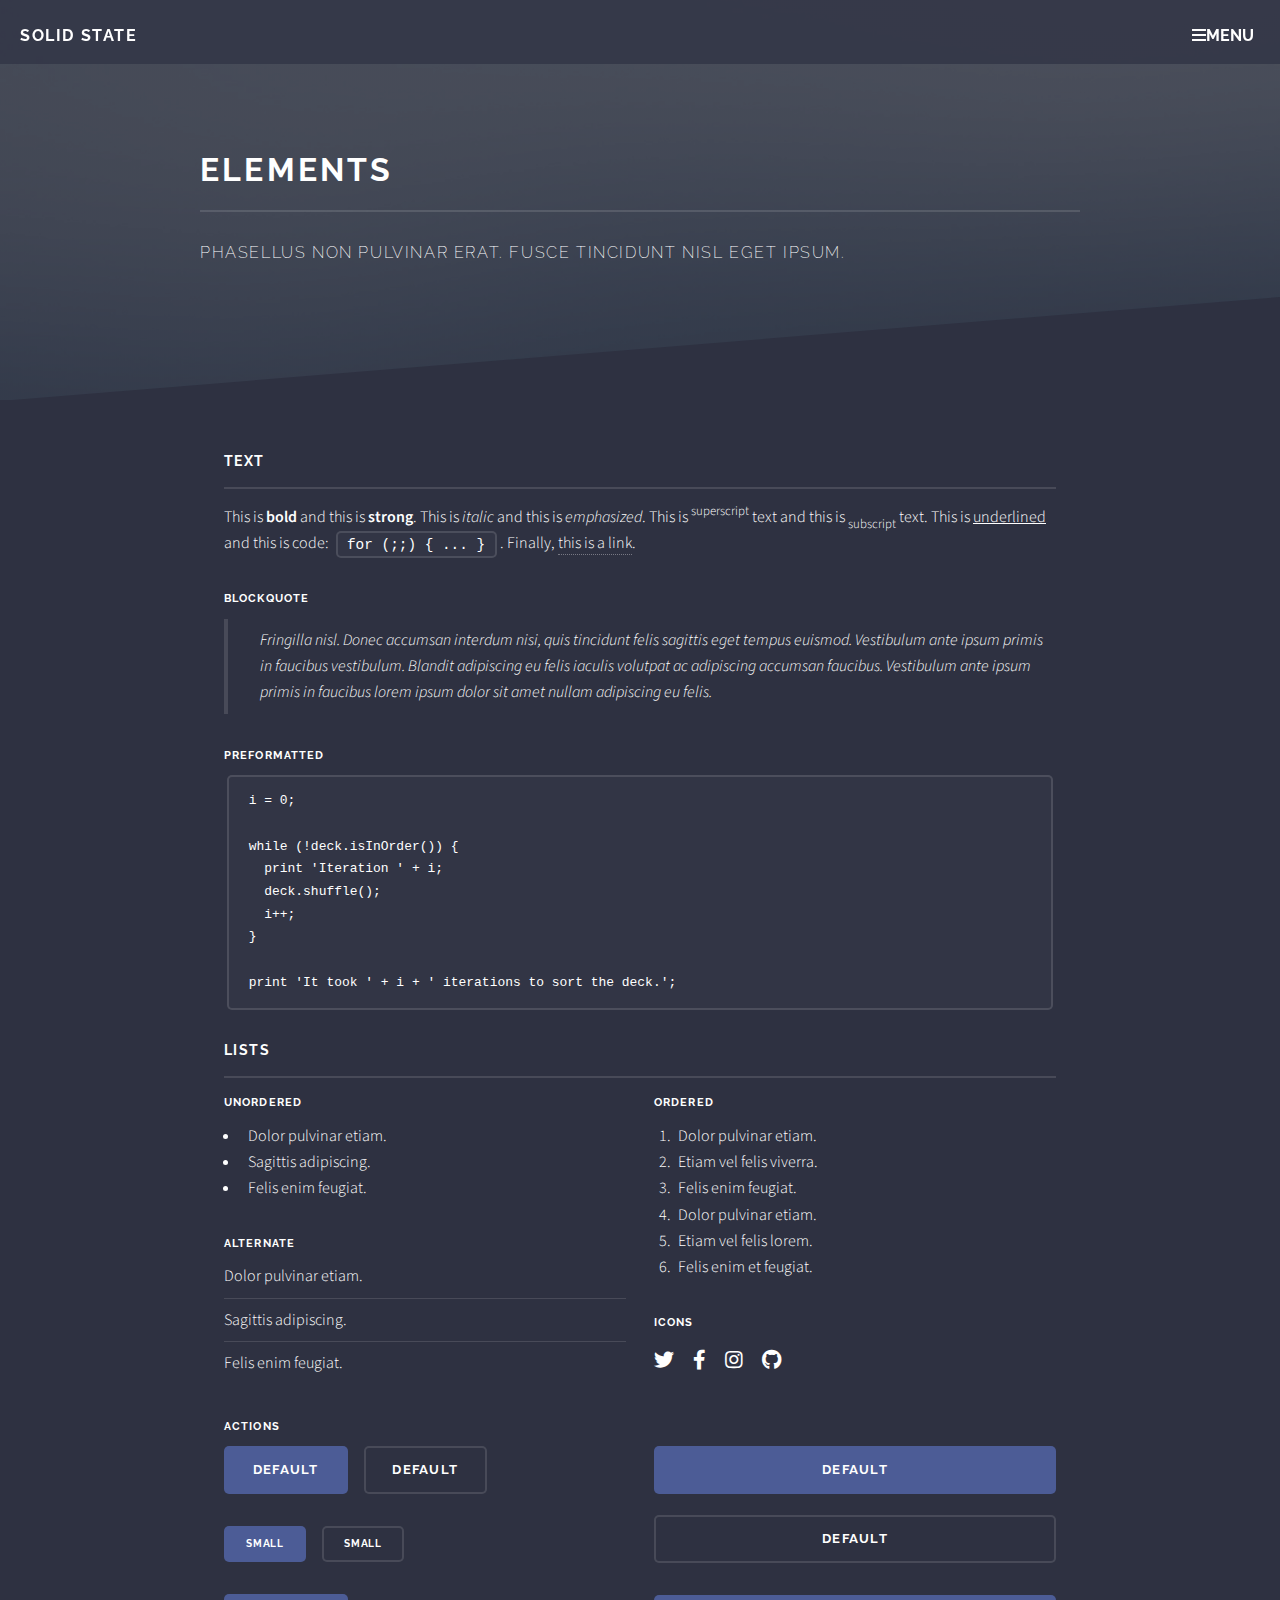
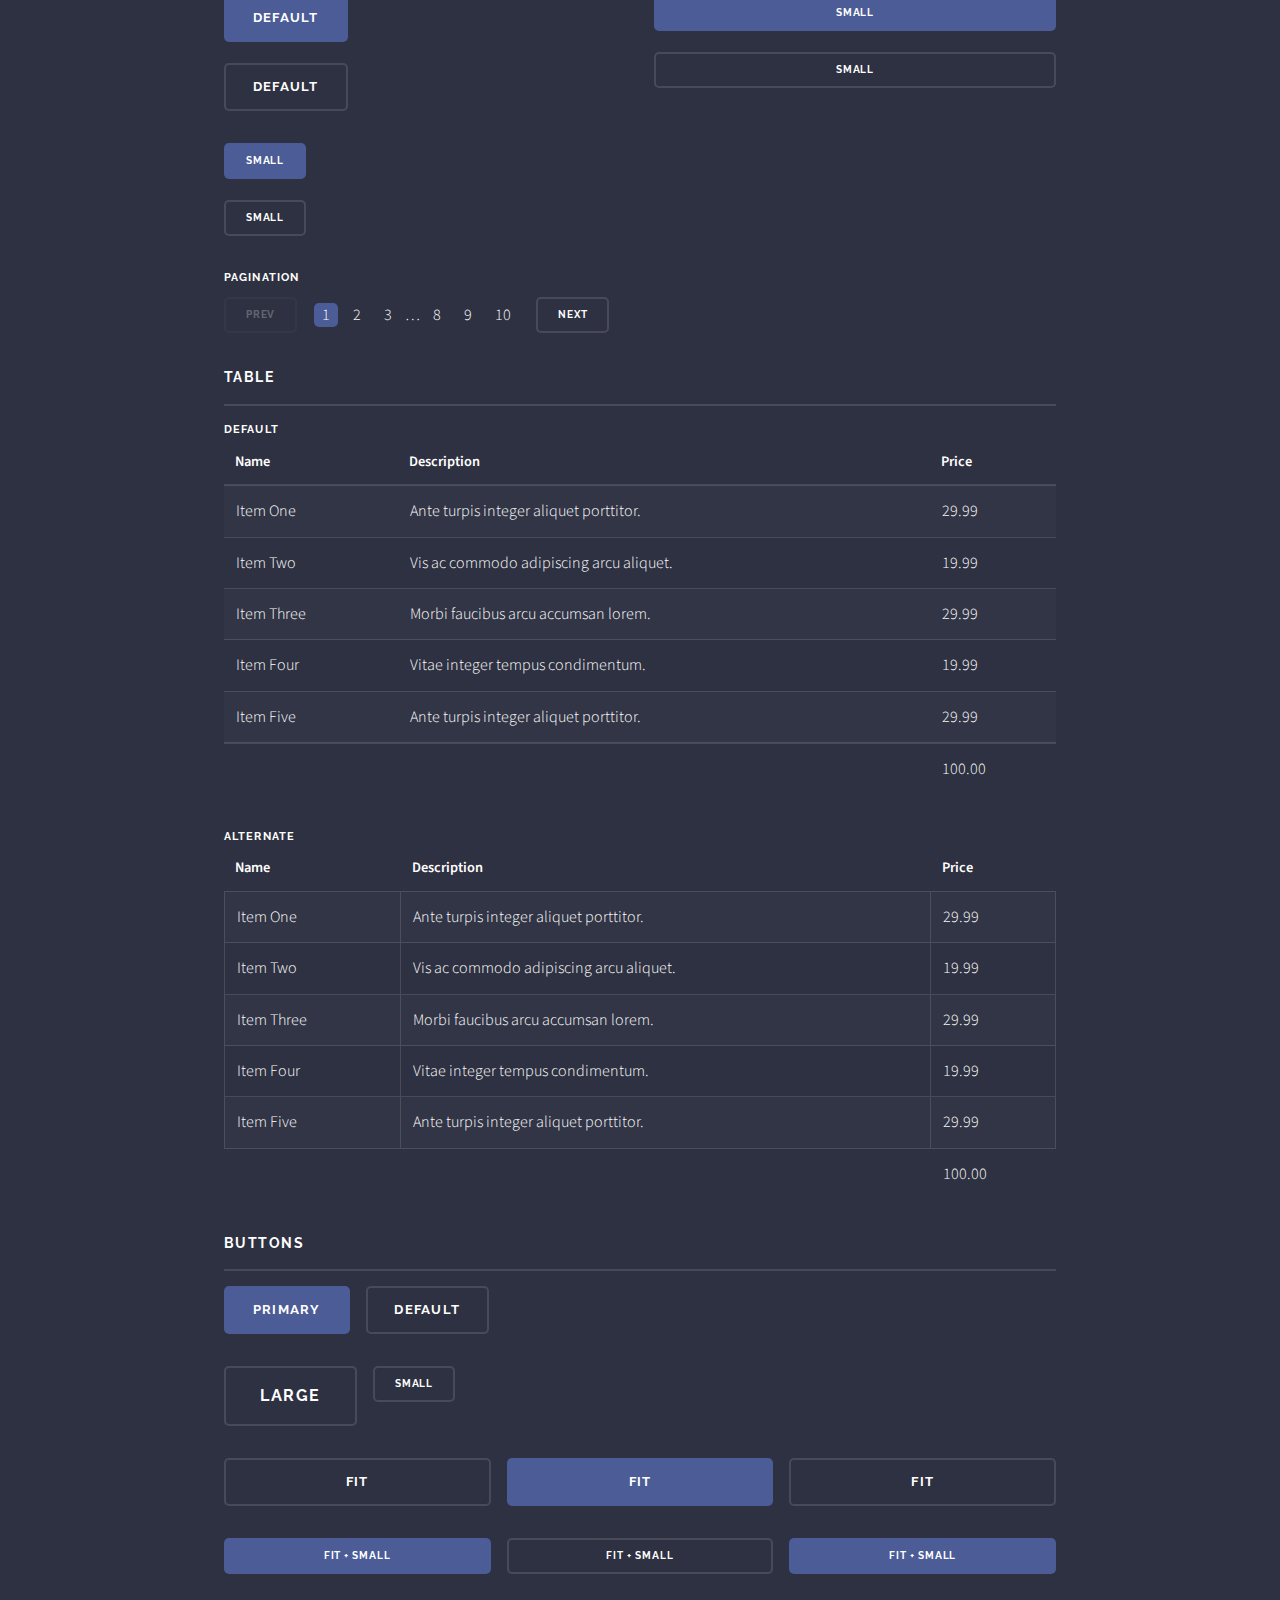
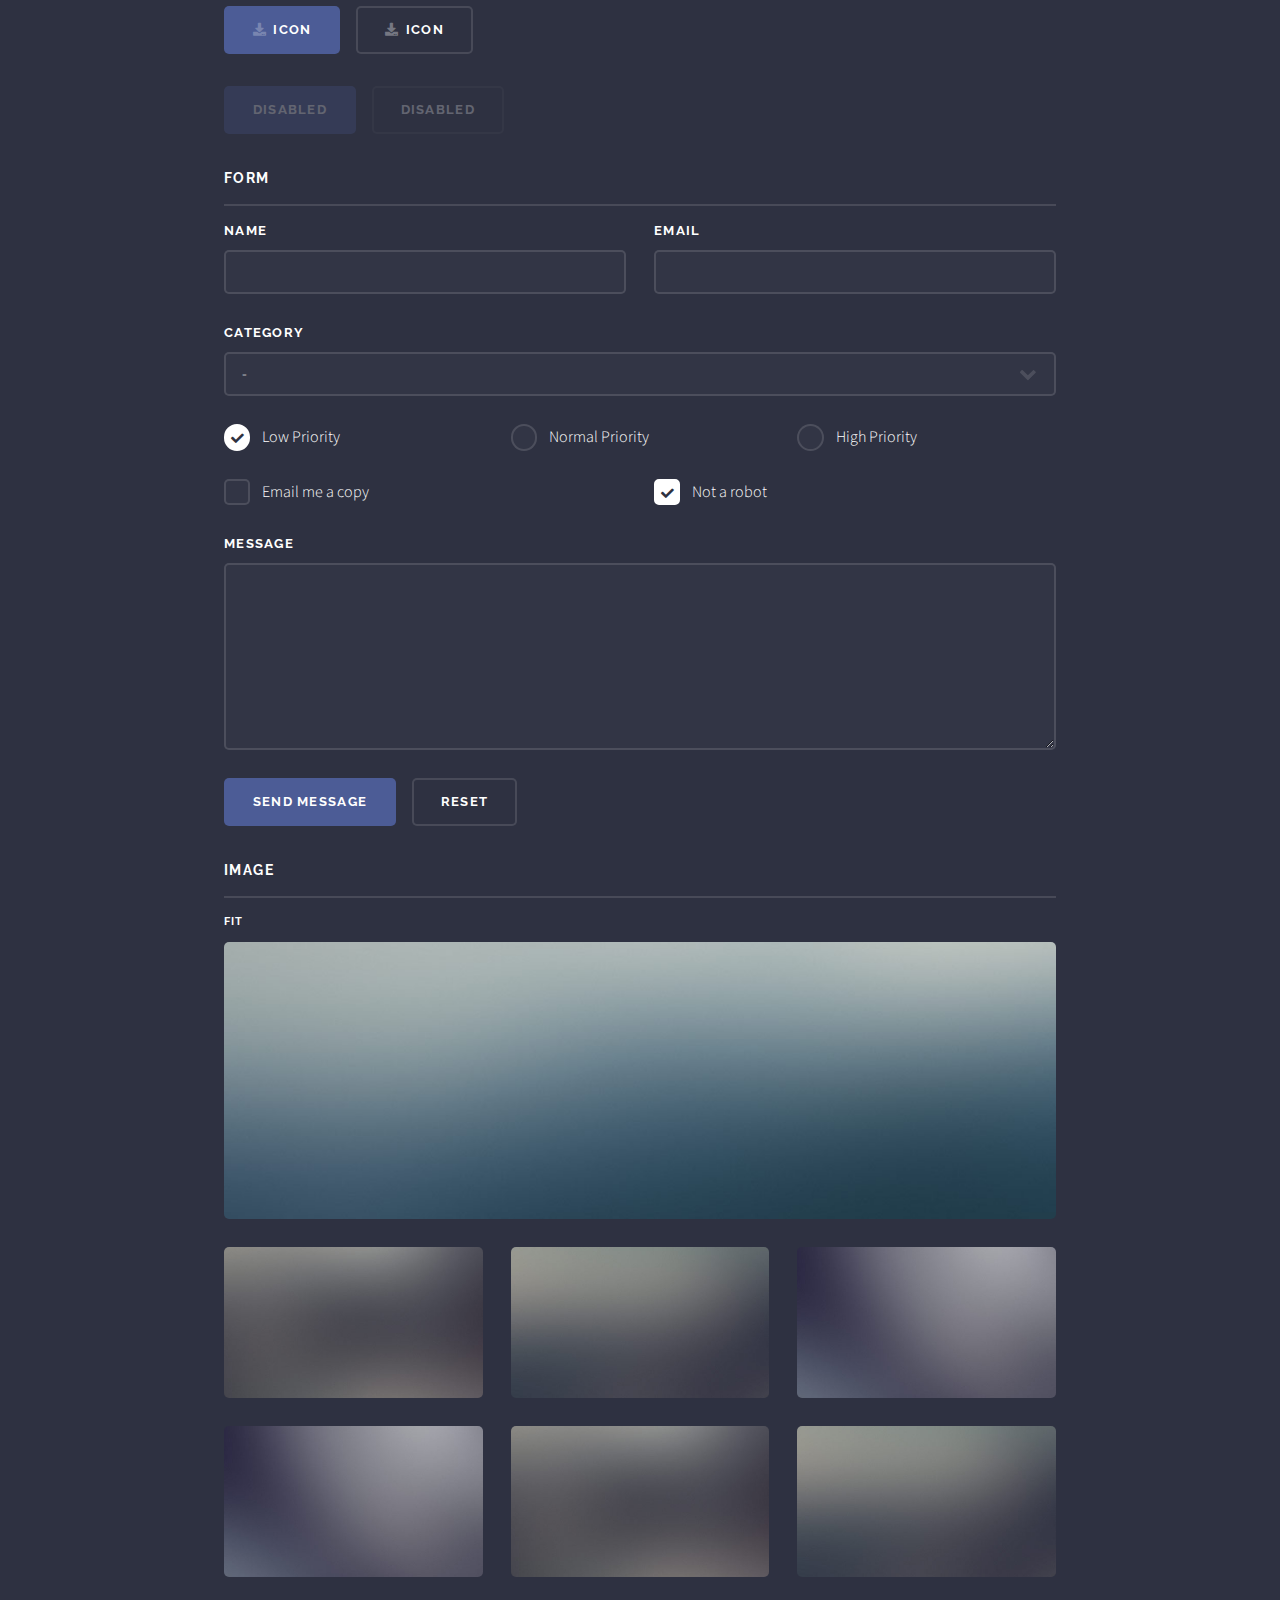
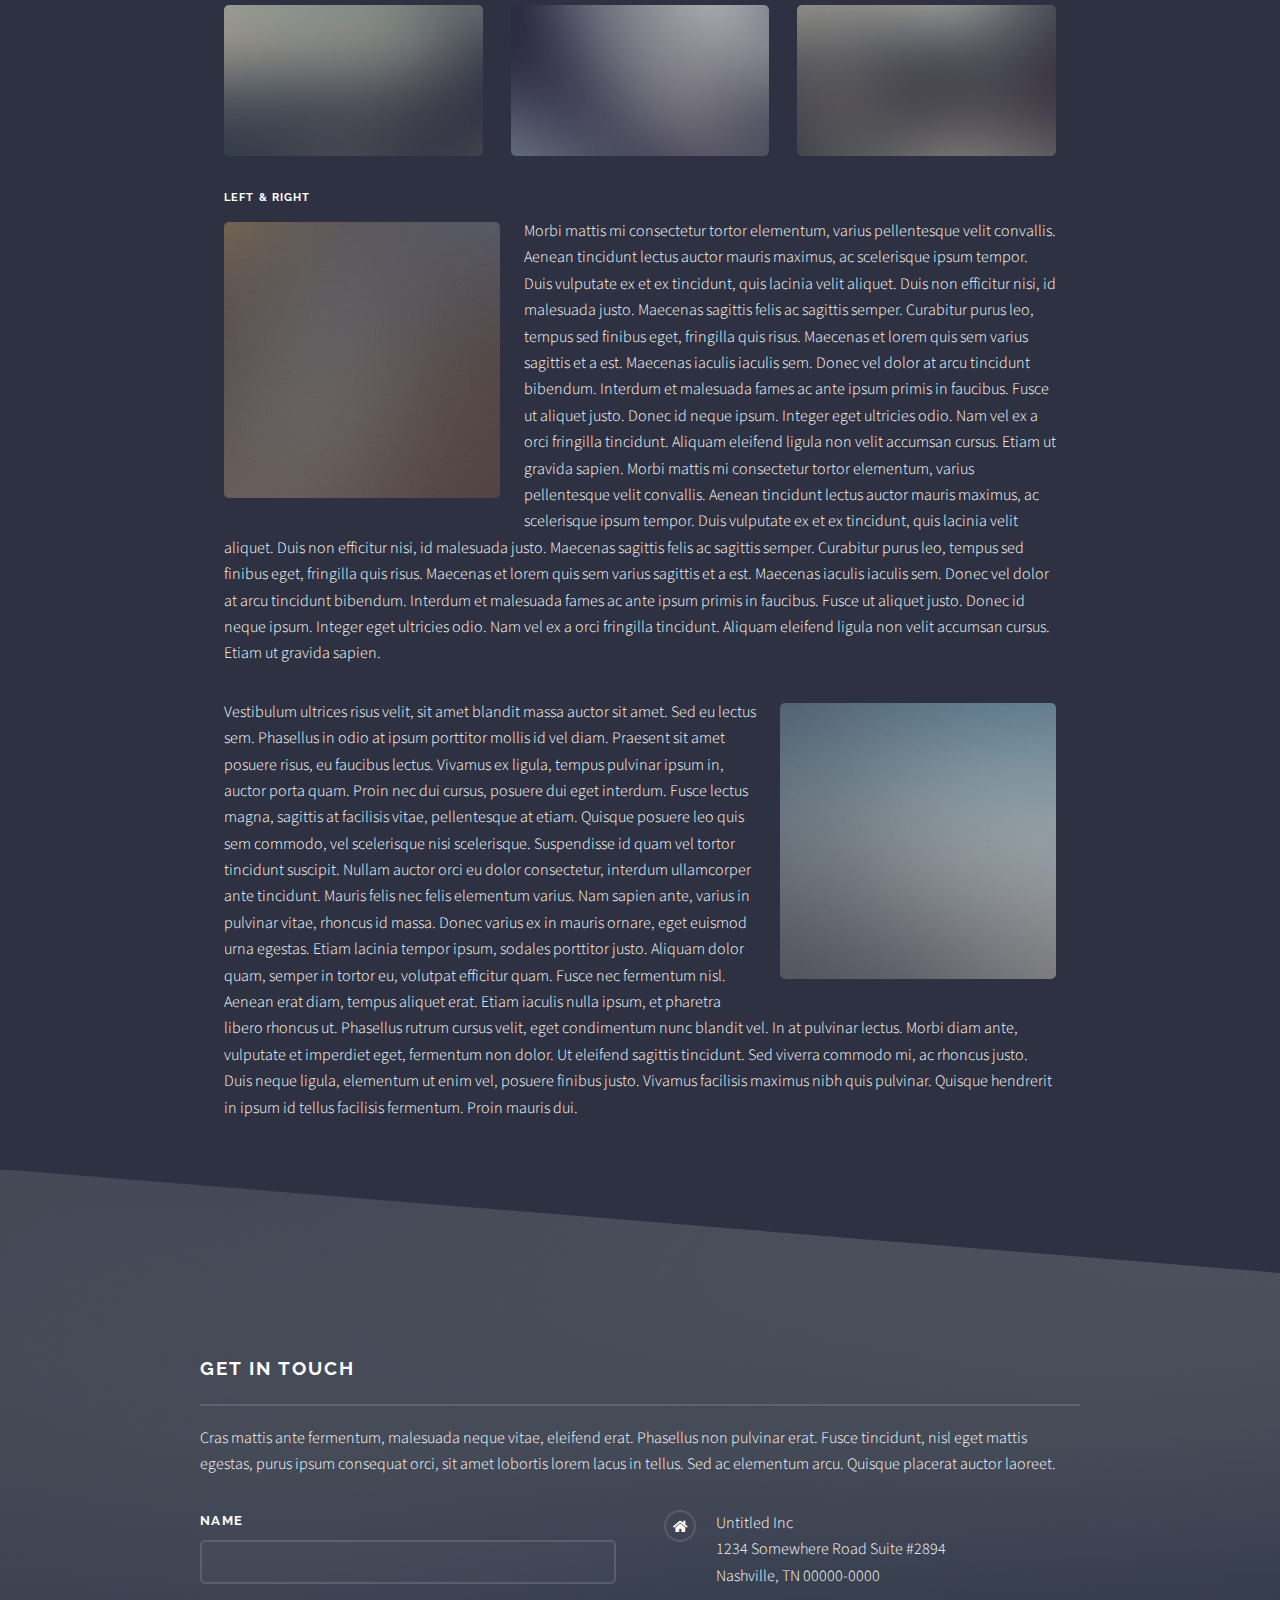
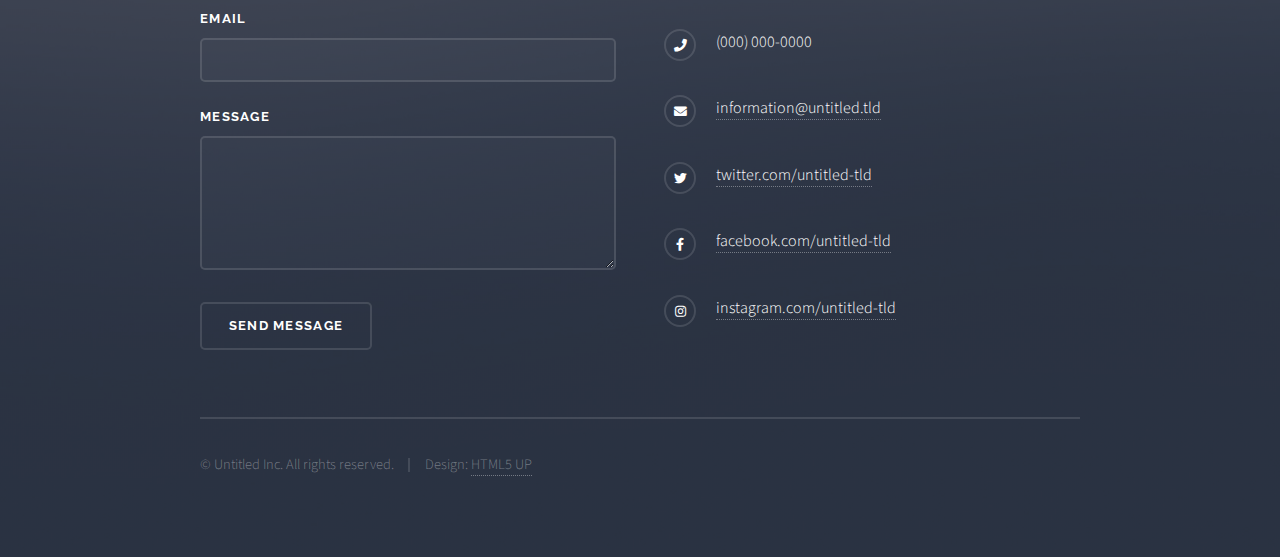
<file: elements.html>
<!DOCTYPE HTML>
<!--
	Solid State by HTML5 UP
	html5up.net | @ajlkn
	Free for personal and commercial use under the CCA 3.0 license (html5up.net/license)
-->
<html>
	<head>
		<title>Elements - Solid State by HTML5 UP</title>
		<meta charset="utf-8" />
		<meta name="viewport" content="width=device-width, initial-scale=1, user-scalable=no" />
		<link rel="stylesheet" href="assets/css/main.css" />
		<noscript><link rel="stylesheet" href="assets/css/noscript.css" /></noscript>
	</head>
	<body class="is-preload">

		<!-- Page Wrapper -->
			<div id="page-wrapper">

				<!-- Header -->
					<header id="header">
						<h1><a href="index.html">Solid State</a></h1>
						<nav>
							<a href="#menu">Menu</a>
						</nav>
					</header>

				<!-- Menu -->
					<nav id="menu">
						<div class="inner">
							<h2>Menu</h2>
							<ul class="links">
								<li><a href="index.html">Home</a></li>
								<li><a href="generic.html">Generic</a></li>
								<li><a href="elements.html">Elements</a></li>
								<li><a href="#">Log In</a></li>
								<li><a href="#">Sign Up</a></li>
							</ul>
							<a href="#" class="close">Close</a>
						</div>
					</nav>

				<!-- Wrapper -->
					<section id="wrapper">
						<header>
							<div class="inner">
								<h2>Elements</h2>
								<p>Phasellus non pulvinar erat. Fusce tincidunt nisl eget ipsum.</p>
							</div>
						</header>

						<!-- Content -->
							<div class="wrapper">
								<div class="inner">

									<section>
										<h3 class="major">Text</h3>
										<p>This is <b>bold</b> and this is <strong>strong</strong>. This is <i>italic</i> and this is <em>emphasized</em>.
										This is <sup>superscript</sup> text and this is <sub>subscript</sub> text.
										This is <u>underlined</u> and this is code: <code>for (;;) { ... }</code>. Finally, <a href="#">this is a link</a>.</p>
										<h4>Blockquote</h4>
										<blockquote>Fringilla nisl. Donec accumsan interdum nisi, quis tincidunt felis sagittis eget tempus euismod. Vestibulum ante ipsum primis in faucibus vestibulum. Blandit adipiscing eu felis iaculis volutpat ac adipiscing accumsan faucibus. Vestibulum ante ipsum primis in faucibus lorem ipsum dolor sit amet nullam adipiscing eu felis.</blockquote>
										<h4>Preformatted</h4>
										<pre><code>i = 0;

while (!deck.isInOrder()) {
  print 'Iteration ' + i;
  deck.shuffle();
  i++;
}

print 'It took ' + i + ' iterations to sort the deck.';</code></pre>
									</section>

									<section>
										<h3 class="major">Lists</h3>
										<div class="row">
											<div class="col-6 col-12-medium">
												<h4>Unordered</h4>
												<ul>
													<li>Dolor pulvinar etiam.</li>
													<li>Sagittis adipiscing.</li>
													<li>Felis enim feugiat.</li>
												</ul>
												<h4>Alternate</h4>
												<ul class="alt">
													<li>Dolor pulvinar etiam.</li>
													<li>Sagittis adipiscing.</li>
													<li>Felis enim feugiat.</li>
												</ul>
											</div>
											<div class="col-6 col-12-medium">
												<h4>Ordered</h4>
												<ol>
													<li>Dolor pulvinar etiam.</li>
													<li>Etiam vel felis viverra.</li>
													<li>Felis enim feugiat.</li>
													<li>Dolor pulvinar etiam.</li>
													<li>Etiam vel felis lorem.</li>
													<li>Felis enim et feugiat.</li>
												</ol>
												<h4>Icons</h4>
												<ul class="icons">
													<li><a href="#" class="icon brands fa-twitter"><span class="label">Twitter</span></a></li>
													<li><a href="#" class="icon brands fa-facebook-f"><span class="label">Facebook</span></a></li>
													<li><a href="#" class="icon brands fa-instagram"><span class="label">Instagram</span></a></li>
													<li><a href="#" class="icon brands fa-github"><span class="label">Github</span></a></li>
												</ul>
											</div>
										</div>
										<h4>Actions</h4>
										<div class="row">
											<div class="col-6 col-12-medium">
												<ul class="actions">
													<li><a href="#" class="button primary">Default</a></li>
													<li><a href="#" class="button">Default</a></li>
												</ul>
												<ul class="actions small">
													<li><a href="#" class="button primary small">Small</a></li>
													<li><a href="#" class="button small">Small</a></li>
												</ul>
												<ul class="actions stacked">
													<li><a href="#" class="button primary">Default</a></li>
													<li><a href="#" class="button">Default</a></li>
												</ul>
												<ul class="actions stacked small">
													<li><a href="#" class="button primary small">Small</a></li>
													<li><a href="#" class="button small">Small</a></li>
												</ul>
											</div>
											<div class="col-6 col-12-medium">
												<ul class="actions stacked">
													<li><a href="#" class="button primary fit">Default</a></li>
													<li><a href="#" class="button fit">Default</a></li>
												</ul>
												<ul class="actions stacked small">
													<li><a href="#" class="button primary small fit">Small</a></li>
													<li><a href="#" class="button small fit">Small</a></li>
												</ul>
											</div>
										</div>
										<h4>Pagination</h4>
										<ul class="pagination">
											<li><span class="button small disabled">Prev</span></li>
											<li><a href="#" class="page active">1</a></li>
											<li><a href="#" class="page">2</a></li>
											<li><a href="#" class="page">3</a></li>
											<li><span>&hellip;</span></li>
											<li><a href="#" class="page">8</a></li>
											<li><a href="#" class="page">9</a></li>
											<li><a href="#" class="page">10</a></li>
											<li><a href="#" class="button small">Next</a></li>
										</ul>
									</section>

									<section>
										<h3 class="major">Table</h3>
										<h4>Default</h4>
										<div class="table-wrapper">
											<table>
												<thead>
													<tr>
														<th>Name</th>
														<th>Description</th>
														<th>Price</th>
													</tr>
												</thead>
												<tbody>
													<tr>
														<td>Item One</td>
														<td>Ante turpis integer aliquet porttitor.</td>
														<td>29.99</td>
													</tr>
													<tr>
														<td>Item Two</td>
														<td>Vis ac commodo adipiscing arcu aliquet.</td>
														<td>19.99</td>
													</tr>
													<tr>
														<td>Item Three</td>
														<td> Morbi faucibus arcu accumsan lorem.</td>
														<td>29.99</td>
													</tr>
													<tr>
														<td>Item Four</td>
														<td>Vitae integer tempus condimentum.</td>
														<td>19.99</td>
													</tr>
													<tr>
														<td>Item Five</td>
														<td>Ante turpis integer aliquet porttitor.</td>
														<td>29.99</td>
													</tr>
												</tbody>
												<tfoot>
													<tr>
														<td colspan="2"></td>
														<td>100.00</td>
													</tr>
												</tfoot>
											</table>
										</div>

										<h4>Alternate</h4>
										<div class="table-wrapper">
											<table class="alt">
												<thead>
													<tr>
														<th>Name</th>
														<th>Description</th>
														<th>Price</th>
													</tr>
												</thead>
												<tbody>
													<tr>
														<td>Item One</td>
														<td>Ante turpis integer aliquet porttitor.</td>
														<td>29.99</td>
													</tr>
													<tr>
														<td>Item Two</td>
														<td>Vis ac commodo adipiscing arcu aliquet.</td>
														<td>19.99</td>
													</tr>
													<tr>
														<td>Item Three</td>
														<td> Morbi faucibus arcu accumsan lorem.</td>
														<td>29.99</td>
													</tr>
													<tr>
														<td>Item Four</td>
														<td>Vitae integer tempus condimentum.</td>
														<td>19.99</td>
													</tr>
													<tr>
														<td>Item Five</td>
														<td>Ante turpis integer aliquet porttitor.</td>
														<td>29.99</td>
													</tr>
												</tbody>
												<tfoot>
													<tr>
														<td colspan="2"></td>
														<td>100.00</td>
													</tr>
												</tfoot>
											</table>
										</div>
									</section>

									<section>
										<h3 class="major">Buttons</h3>
										<ul class="actions">
											<li><a href="#" class="button primary">Primary</a></li>
											<li><a href="#" class="button">Default</a></li>
										</ul>
										<ul class="actions">
											<li><a href="#" class="button large">Large</a></li>
											<li><a href="#" class="button small">Small</a></li>
										</ul>
										<ul class="actions fit">
											<li><a href="#" class="button fit">Fit</a></li>
											<li><a href="#" class="button primary fit">Fit</a></li>
											<li><a href="#" class="button fit">Fit</a></li>
										</ul>
										<ul class="actions fit small">
											<li><a href="#" class="button primary fit small">Fit + Small</a></li>
											<li><a href="#" class="button fit small">Fit + Small</a></li>
											<li><a href="#" class="button primary fit small">Fit + Small</a></li>
										</ul>
										<ul class="actions">
											<li><a href="#" class="button primary icon solid fa-download">Icon</a></li>
											<li><a href="#" class="button icon solid fa-download">Icon</a></li>
										</ul>
										<ul class="actions">
											<li><span class="button primary disabled">Disabled</span></li>
											<li><span class="button disabled">Disabled</span></li>
										</ul>
									</section>

									<section>
										<h3 class="major">Form</h3>
										<form method="post" action="#">
											<div class="row gtr-uniform">
												<div class="col-6 col-12-xsmall">
													<label for="demo-name">Name</label>
													<input type="text" name="demo-name" id="demo-name" value="" />
												</div>
												<div class="col-6 col-12-xsmall">
													<label for="demo-email">Email</label>
													<input type="email" name="demo-email" id="demo-email" value="" />
												</div>
												<div class="col-12">
													<label for="demo-category">Category</label>
													<select name="demo-category" id="demo-category">
														<option value="">-</option>
														<option value="1">Manufacturing</option>
														<option value="1">Shipping</option>
														<option value="1">Administration</option>
														<option value="1">Human Resources</option>
													</select>
												</div>
												<div class="col-4 col-12-small">
													<input type="radio" id="demo-priority-low" name="demo-priority" checked>
													<label for="demo-priority-low">Low Priority</label>
												</div>
												<div class="col-4 col-12-small">
													<input type="radio" id="demo-priority-normal" name="demo-priority">
													<label for="demo-priority-normal">Normal Priority</label>
												</div>
												<div class="col-4 col-12-small">
													<input type="radio" id="demo-priority-high" name="demo-priority">
													<label for="demo-priority-high">High Priority</label>
												</div>
												<div class="col-6 col-12-small">
													<input type="checkbox" id="demo-copy" name="demo-copy">
													<label for="demo-copy">Email me a copy</label>
												</div>
												<div class="col-6 col-12-small">
													<input type="checkbox" id="demo-human" name="demo-human" checked>
													<label for="demo-human">Not a robot</label>
												</div>
												<div class="col-12">
													<label for="demo-message">Message</label>
													<textarea name="demo-message" id="demo-message" rows="6"></textarea>
												</div>
												<div class="col-12">
													<ul class="actions">
														<li><input type="submit" value="Send Message" class="primary" /></li>
														<li><input type="reset" value="Reset" /></li>
													</ul>
												</div>
											</div>
										</form>
									</section>

									<section>
										<h3 class="major">Image</h3>
										<h4>Fit</h4>
										<div class="box alt">
											<div class="row gtr-uniform">
												<div class="col-12"><span class="image fit"><img src="images/pic08.jpg" alt="" /></span></div>
												<div class="col-4"><span class="image fit"><img src="images/pic05.jpg" alt="" /></span></div>
												<div class="col-4"><span class="image fit"><img src="images/pic06.jpg" alt="" /></span></div>
												<div class="col-4"><span class="image fit"><img src="images/pic07.jpg" alt="" /></span></div>
												<div class="col-4"><span class="image fit"><img src="images/pic07.jpg" alt="" /></span></div>
												<div class="col-4"><span class="image fit"><img src="images/pic05.jpg" alt="" /></span></div>
												<div class="col-4"><span class="image fit"><img src="images/pic06.jpg" alt="" /></span></div>
												<div class="col-4"><span class="image fit"><img src="images/pic06.jpg" alt="" /></span></div>
												<div class="col-4"><span class="image fit"><img src="images/pic07.jpg" alt="" /></span></div>
												<div class="col-4"><span class="image fit"><img src="images/pic05.jpg" alt="" /></span></div>
											</div>
										</div>
										<h4>Left &amp; Right</h4>
										<p><span class="image left"><img src="images/pic01.jpg" alt="" /></span>Morbi mattis mi consectetur tortor elementum, varius pellentesque velit convallis. Aenean tincidunt lectus auctor mauris maximus, ac scelerisque ipsum tempor. Duis vulputate ex et ex tincidunt, quis lacinia velit aliquet. Duis non efficitur nisi, id malesuada justo. Maecenas sagittis felis ac sagittis semper. Curabitur purus leo, tempus sed finibus eget, fringilla quis risus. Maecenas et lorem quis sem varius sagittis et a est. Maecenas iaculis iaculis sem. Donec vel dolor at arcu tincidunt bibendum. Interdum et malesuada fames ac ante ipsum primis in faucibus. Fusce ut aliquet justo. Donec id neque ipsum. Integer eget ultricies odio. Nam vel ex a orci fringilla tincidunt. Aliquam eleifend ligula non velit accumsan cursus. Etiam ut gravida sapien. Morbi mattis mi consectetur tortor elementum, varius pellentesque velit convallis. Aenean tincidunt lectus auctor mauris maximus, ac scelerisque ipsum tempor. Duis vulputate ex et ex tincidunt, quis lacinia velit aliquet. Duis non efficitur nisi, id malesuada justo. Maecenas sagittis felis ac sagittis semper. Curabitur purus leo, tempus sed finibus eget, fringilla quis risus. Maecenas et lorem quis sem varius sagittis et a est. Maecenas iaculis iaculis sem. Donec vel dolor at arcu tincidunt bibendum. Interdum et malesuada fames ac ante ipsum primis in faucibus. Fusce ut aliquet justo. Donec id neque ipsum. Integer eget ultricies odio. Nam vel ex a orci fringilla tincidunt. Aliquam eleifend ligula non velit accumsan cursus. Etiam ut gravida sapien.</p>
										<p><span class="image right"><img src="images/pic02.jpg" alt="" /></span>Vestibulum ultrices risus velit, sit amet blandit massa auctor sit amet. Sed eu lectus sem. Phasellus in odio at ipsum porttitor mollis id vel diam. Praesent sit amet posuere risus, eu faucibus lectus. Vivamus ex ligula, tempus pulvinar ipsum in, auctor porta quam. Proin nec dui cursus, posuere dui eget interdum. Fusce lectus magna, sagittis at facilisis vitae, pellentesque at etiam. Quisque posuere leo quis sem commodo, vel scelerisque nisi scelerisque. Suspendisse id quam vel tortor tincidunt suscipit. Nullam auctor orci eu dolor consectetur, interdum ullamcorper ante tincidunt. Mauris felis nec felis elementum varius. Nam sapien ante, varius in pulvinar vitae, rhoncus id massa. Donec varius ex in mauris ornare, eget euismod urna egestas. Etiam lacinia tempor ipsum, sodales porttitor justo. Aliquam dolor quam, semper in tortor eu, volutpat efficitur quam. Fusce nec fermentum nisl. Aenean erat diam, tempus aliquet erat. Etiam iaculis nulla ipsum, et pharetra libero rhoncus ut. Phasellus rutrum cursus velit, eget condimentum nunc blandit vel. In at pulvinar lectus. Morbi diam ante, vulputate et imperdiet eget, fermentum non dolor. Ut eleifend sagittis tincidunt. Sed viverra commodo mi, ac rhoncus justo. Duis neque ligula, elementum ut enim vel, posuere finibus justo. Vivamus facilisis maximus nibh quis pulvinar. Quisque hendrerit in ipsum id tellus facilisis fermentum. Proin mauris dui.</p>
									</section>

								</div>
							</div>

					</section>

				<!-- Footer -->
					<section id="footer">
						<div class="inner">
							<h2 class="major">Get in touch</h2>
							<p>Cras mattis ante fermentum, malesuada neque vitae, eleifend erat. Phasellus non pulvinar erat. Fusce tincidunt, nisl eget mattis egestas, purus ipsum consequat orci, sit amet lobortis lorem lacus in tellus. Sed ac elementum arcu. Quisque placerat auctor laoreet.</p>
							<form method="post" action="#">
								<div class="fields">
									<div class="field">
										<label for="name">Name</label>
										<input type="text" name="name" id="name" />
									</div>
									<div class="field">
										<label for="email">Email</label>
										<input type="email" name="email" id="email" />
									</div>
									<div class="field">
										<label for="message">Message</label>
										<textarea name="message" id="message" rows="4"></textarea>
									</div>
								</div>
								<ul class="actions">
									<li><input type="submit" value="Send Message" /></li>
								</ul>
							</form>
							<ul class="contact">
								<li class="icon solid fa-home">
									Untitled Inc<br />
									1234 Somewhere Road Suite #2894<br />
									Nashville, TN 00000-0000
								</li>
								<li class="icon solid fa-phone">(000) 000-0000</li>
								<li class="icon solid fa-envelope"><a href="#">information@untitled.tld</a></li>
								<li class="icon brands fa-twitter"><a href="#">twitter.com/untitled-tld</a></li>
								<li class="icon brands fa-facebook-f"><a href="#">facebook.com/untitled-tld</a></li>
								<li class="icon brands fa-instagram"><a href="#">instagram.com/untitled-tld</a></li>
							</ul>
							<ul class="copyright">
								<li>&copy; Untitled Inc. All rights reserved.</li><li>Design: <a href="http://html5up.net">HTML5 UP</a></li>
							</ul>
						</div>
					</section>

			</div>

		<!-- Scripts -->
			<script src="assets/js/jquery.min.js"></script>
			<script src="assets/js/jquery.scrollex.min.js"></script>
			<script src="assets/js/browser.min.js"></script>
			<script src="assets/js/breakpoints.min.js"></script>
			<script src="assets/js/util.js"></script>
			<script src="assets/js/main.js"></script>

	</body>
</html>
</file>
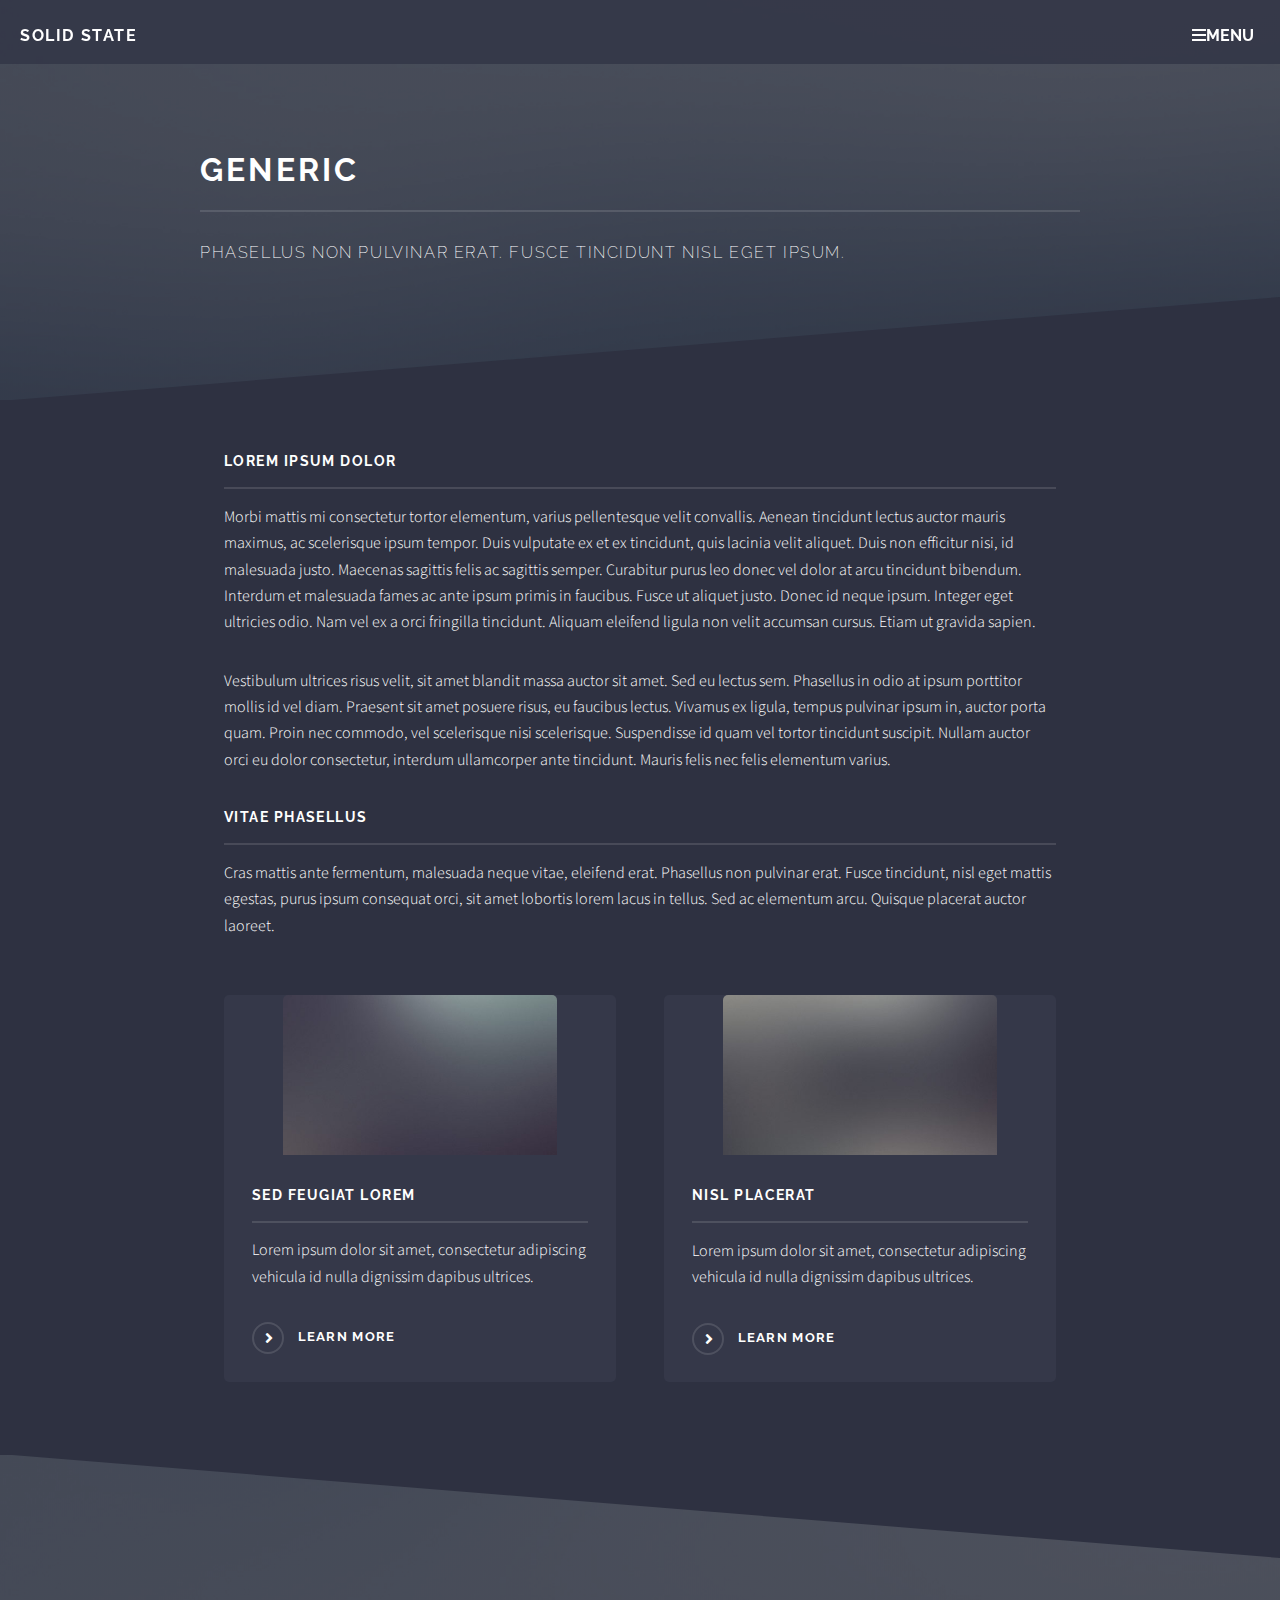
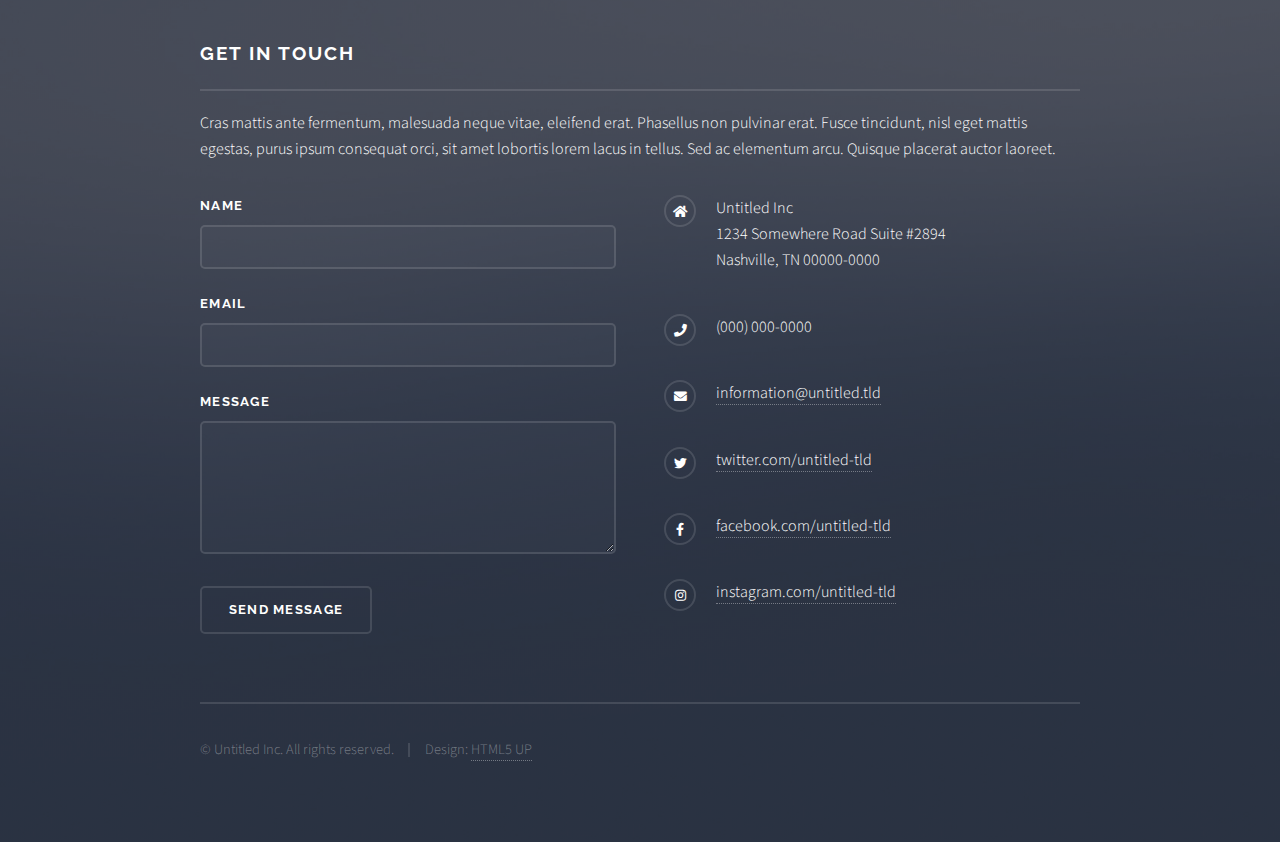
<file: generic.html>
<!DOCTYPE HTML>
<!--
	Solid State by HTML5 UP
	html5up.net | @ajlkn
	Free for personal and commercial use under the CCA 3.0 license (html5up.net/license)
-->
<html>
	<head>
		<title>Generic - Solid State by HTML5 UP</title>
		<meta charset="utf-8" />
		<meta name="viewport" content="width=device-width, initial-scale=1, user-scalable=no" />
		<link rel="stylesheet" href="assets/css/main.css" />
		<noscript><link rel="stylesheet" href="assets/css/noscript.css" /></noscript>
	</head>
	<body class="is-preload">

		<!-- Page Wrapper -->
			<div id="page-wrapper">

				<!-- Header -->
					<header id="header">
						<h1><a href="index.html">Solid State</a></h1>
						<nav>
							<a href="#menu">Menu</a>
						</nav>
					</header>

				<!-- Menu -->
					<nav id="menu">
						<div class="inner">
							<h2>Menu</h2>
							<ul class="links">
								<li><a href="index.html">Home</a></li>
								<li><a href="generic.html">Generic</a></li>
								<li><a href="elements.html">Elements</a></li>
								<li><a href="#">Log In</a></li>
								<li><a href="#">Sign Up</a></li>
							</ul>
							<a href="#" class="close">Close</a>
						</div>
					</nav>

				<!-- Wrapper -->
					<section id="wrapper">
						<header>
							<div class="inner">
								<h2>Generic</h2>
								<p>Phasellus non pulvinar erat. Fusce tincidunt nisl eget ipsum.</p>
							</div>
						</header>

						<!-- Content -->
							<div class="wrapper">
								<div class="inner">

									<h3 class="major">Lorem ipsum dolor</h3>
									<p>Morbi mattis mi consectetur tortor elementum, varius pellentesque velit convallis. Aenean tincidunt lectus auctor mauris maximus, ac scelerisque ipsum tempor. Duis vulputate ex et ex tincidunt, quis lacinia velit aliquet. Duis non efficitur nisi, id malesuada justo. Maecenas sagittis felis ac sagittis semper. Curabitur purus leo donec vel dolor at arcu tincidunt bibendum. Interdum et malesuada fames ac ante ipsum primis in faucibus. Fusce ut aliquet justo. Donec id neque ipsum. Integer eget ultricies odio. Nam vel ex a orci fringilla tincidunt. Aliquam eleifend ligula non velit accumsan cursus. Etiam ut gravida sapien.</p>

									<p>Vestibulum ultrices risus velit, sit amet blandit massa auctor sit amet. Sed eu lectus sem. Phasellus in odio at ipsum porttitor mollis id vel diam. Praesent sit amet posuere risus, eu faucibus lectus. Vivamus ex ligula, tempus pulvinar ipsum in, auctor porta quam. Proin nec commodo, vel scelerisque nisi scelerisque. Suspendisse id quam vel tortor tincidunt suscipit. Nullam auctor orci eu dolor consectetur, interdum ullamcorper ante tincidunt. Mauris felis nec felis elementum varius.</p>

									<h3 class="major">Vitae phasellus</h3>
									<p>Cras mattis ante fermentum, malesuada neque vitae, eleifend erat. Phasellus non pulvinar erat. Fusce tincidunt, nisl eget mattis egestas, purus ipsum consequat orci, sit amet lobortis lorem lacus in tellus. Sed ac elementum arcu. Quisque placerat auctor laoreet.</p>

									<section class="features">
										<article>
											<a href="#" class="image"><img src="images/pic04.jpg" alt="" /></a>
											<h3 class="major">Sed feugiat lorem</h3>
											<p>Lorem ipsum dolor sit amet, consectetur adipiscing vehicula id nulla dignissim dapibus ultrices.</p>
											<a href="#" class="special">Learn more</a>
										</article>
										<article>
											<a href="#" class="image"><img src="images/pic05.jpg" alt="" /></a>
											<h3 class="major">Nisl placerat</h3>
											<p>Lorem ipsum dolor sit amet, consectetur adipiscing vehicula id nulla dignissim dapibus ultrices.</p>
											<a href="#" class="special">Learn more</a>
										</article>
									</section>

								</div>
							</div>

					</section>

				<!-- Footer -->
					<section id="footer">
						<div class="inner">
							<h2 class="major">Get in touch</h2>
							<p>Cras mattis ante fermentum, malesuada neque vitae, eleifend erat. Phasellus non pulvinar erat. Fusce tincidunt, nisl eget mattis egestas, purus ipsum consequat orci, sit amet lobortis lorem lacus in tellus. Sed ac elementum arcu. Quisque placerat auctor laoreet.</p>
							<form method="post" action="#">
								<div class="fields">
									<div class="field">
										<label for="name">Name</label>
										<input type="text" name="name" id="name" />
									</div>
									<div class="field">
										<label for="email">Email</label>
										<input type="email" name="email" id="email" />
									</div>
									<div class="field">
										<label for="message">Message</label>
										<textarea name="message" id="message" rows="4"></textarea>
									</div>
								</div>
								<ul class="actions">
									<li><input type="submit" value="Send Message" /></li>
								</ul>
							</form>
							<ul class="contact">
								<li class="icon solid fa-home">
									Untitled Inc<br />
									1234 Somewhere Road Suite #2894<br />
									Nashville, TN 00000-0000
								</li>
								<li class="icon solid fa-phone">(000) 000-0000</li>
								<li class="icon solid fa-envelope"><a href="#">information@untitled.tld</a></li>
								<li class="icon brands fa-twitter"><a href="#">twitter.com/untitled-tld</a></li>
								<li class="icon brands fa-facebook-f"><a href="#">facebook.com/untitled-tld</a></li>
								<li class="icon brands fa-instagram"><a href="#">instagram.com/untitled-tld</a></li>
							</ul>
							<ul class="copyright">
								<li>&copy; Untitled Inc. All rights reserved.</li><li>Design: <a href="http://html5up.net">HTML5 UP</a></li>
							</ul>
						</div>
					</section>

			</div>

		<!-- Scripts -->
			<script src="assets/js/jquery.min.js"></script>
			<script src="assets/js/jquery.scrollex.min.js"></script>
			<script src="assets/js/browser.min.js"></script>
			<script src="assets/js/breakpoints.min.js"></script>
			<script src="assets/js/util.js"></script>
			<script src="assets/js/main.js"></script>

	</body>
</html>
</file>
<file: assets/css/noscript.css>
/*
	Solid State by HTML5 UP
	html5up.net | @ajlkn
	Free for personal and commercial use under the CCA 3.0 license (html5up.net/license)
*/

/* Banner */

	body.is-preload #banner .logo {
		-moz-transform: none;
		-webkit-transform: none;
		-ms-transform: none;
		transform: none;
		opacity: 1;
	}

	body.is-preload #banner h2 {
		opacity: 1;
		-moz-transform: none;
		-webkit-transform: none;
		-ms-transform: none;
		transform: none;
		-moz-filter: none;
		-webkit-filter: none;
		-ms-filter: none;
		filter: none;
	}

	body.is-preload #banner p {
		opacity: 01;
		-moz-transform: none;
		-webkit-transform: none;
		-ms-transform: none;
		transform: none;
		-moz-filter: none;
		-webkit-filter: none;
		-ms-filter: none;
		filter: none;
	}
</file>
<file: assets/css/main.css>
@import url(fontawesome-all.min.css);
@import url("https://fonts.googleapis.com/css?family=Raleway:200,700|Source+Sans+Pro:300,600,300italic,600italic");

html, body, div, span, applet, object,
iframe, h1, h2, h3, h4, h5, h6, p, blockquote,
pre, a, abbr, acronym, address, big, cite,
code, del, dfn, em, img, ins, kbd, q, s, samp,
small, strike, strong, sub, sup, tt, var, b,
u, i, center, dl, dt, dd, ol, ul, li, fieldset,
form, label, legend, table, caption, tbody,
tfoot, thead, tr, th, td, article, aside,
canvas, details, embed, figure, figcaption,
footer, header, hgroup, menu, nav, output, ruby,
section, summary, time, mark, audio, video {
	margin: 0;
	padding: 0;
	border: 0;
	font-size: 100%;
	font: inherit;
	vertical-align: baseline;}

article, aside, details, figcaption, figure,
footer, header, hgroup, menu, nav, section {
	display: block;}

body {
	line-height: 1;
}

ol, ul {
	list-style: none;
}

blockquote, q {
	quotes: none;
}

	blockquote:before, blockquote:after, q:before, q:after {
		content: '';
		content: none;
	}

table {
	border-collapse: collapse;
	border-spacing: 0;
}

body {
	-webkit-text-size-adjust: none;
}

mark {
	background-color: transparent;
	color: inherit;
}

input::-moz-focus-inner {
	border: 0;
	padding: 0;
}

input, select, textarea {
	-moz-appearance: none;
	-webkit-appearance: none;
	-ms-appearance: none;
	appearance: none;
}

/* Basic */

	@-ms-viewport {
		width: device-width;
	}

	body {
		-ms-overflow-style: scrollbar;
	}

	@media screen and (max-width: 480px) {

		html, body {
			min-width: 320px;
		}

	}

	html {
		box-sizing: border-box;
	}

	*, *:before, *:after {
		box-sizing: inherit;
	}

	body {
		background-color: #2e3141;
		background-image: linear-gradient(to top, rgba(46, 49, 65, 0.8), rgba(46, 49, 65, 0.8)), url("../../images/bg.jpg");
		background-size: auto,
 cover;
		background-attachment: fixed,
 fixed;
		background-position: center,
 center;
	}

		body.is-preload *, body.is-preload *:before, body.is-preload *:after {
			-moz-animation: none !important;
			-webkit-animation: none !important;
			-ms-animation: none !important;
			animation: none !important;
			-moz-transition: none !important;
			-webkit-transition: none !important;
			-ms-transition: none !important;
			transition: none !important;
		}

/* Type */

	body, input, select, textarea {
		color: #ffffff;
		font-family: "Source Sans Pro", Helvetica, sans-serif;
		font-size: 16.5pt;
		font-weight: 300;
		line-height: 1.65;
	}

		@media screen and (max-width: 1680px) {

			body, input, select, textarea {
				font-size: 13pt;
			}

		}

		@media screen and (max-width: 1280px) {

			body, input, select, textarea {
				font-size: 12pt;
			}

		}

		@media screen and (max-width: 980px) {

			body, input, select, textarea {
				font-size: 12pt;
			}

		}

		@media screen and (max-width: 736px) {

			body, input, select, textarea {
				font-size: 12pt;
			}

		}

		@media screen and (max-width: 480px) {

			body, input, select, textarea {
				font-size: 12pt;
			}

		}

	a {
		-moz-transition: color 0.2s ease-in-out, border-bottom-color 0.2s ease-in-out;
		-webkit-transition: color 0.2s ease-in-out, border-bottom-color 0.2s ease-in-out;
		-ms-transition: color 0.2s ease-in-out, border-bottom-color 0.2s ease-in-out;
		transition: color 0.2s ease-in-out, border-bottom-color 0.2s ease-in-out;
		border-bottom: dotted 1px rgba(255, 255, 255, 0.35);
		color: #ffffff;
		text-decoration: none;
	}

		a:hover {
			border-bottom-color: transparent;
			color: #ffffff !important;
		}

		a.special:not(.button) {
			text-decoration: none;
			border-bottom: 0;
			display: block;
			font-family: Raleway, Helvetica, sans-serif;
			font-size: 0.8em;
			font-weight: 700;
			letter-spacing: 0.1em;
			margin: 0 0 2em 0;
			text-transform: uppercase;
		}

			a.special:not(.button):before {
				-moz-osx-font-smoothing: grayscale;
				-webkit-font-smoothing: antialiased;
				display: inline-block;
				font-style: normal;
				font-variant: normal;
				text-rendering: auto;
				line-height: 1;
				text-transform: none !important;
				font-family: 'Font Awesome 5 Free';
				font-weight: 900;
			}

			a.special:not(.button):before {
				-moz-transition: background-color 0.2s ease-in-out;
				-webkit-transition: background-color 0.2s ease-in-out;
				-ms-transition: background-color 0.2s ease-in-out;
				transition: background-color 0.2s ease-in-out;
				border-radius: 100%;
				border: solid 2px rgba(255, 255, 255, 0.125);
				content: '\f105';
				display: inline-block;
				font-size: 1.25em;
				height: 2em;
				line-height: 1.75em;
				margin-right: 0.85em;
				text-align: center;
				text-indent: 0.15em;
				vertical-align: middle;
				width: 2em;
			}

			a.special:not(.button):hover:before {
				background-color: rgba(255, 255, 255, 0.025);
			}

			a.special:not(.button):active:before {
				background-color: rgba(255, 255, 255, 0.075);
			}

	strong, b {
		color: #ffffff;
		font-weight: 600;
	}

	em, i {
		font-style: italic;
	}

	p {
		margin: 0 0 2em 0;
	}

	h1, h2, h3, h4, h5, h6 {
		color: #ffffff;
		font-family: Raleway, Helvetica, sans-serif;
		font-weight: 700;
		letter-spacing: 0.1em;
		margin: 0 0 1em 0;
		text-transform: uppercase;
	}

		h1 a, h2 a, h3 a, h4 a, h5 a, h6 a {
			color: inherit;
			text-decoration: none;
			border-bottom: 0;
		}

		h1 span, h2 span, h3 span, h4 span, h5 span, h6 span {
			font-weight: 200;
		}

		h1.major, h2.major, h3.major, h4.major, h5.major, h6.major {
			padding-bottom: 1em;
			border-bottom: solid 2px rgba(255, 255, 255, 0.125);
		}

	h2 {
		font-size: 1.2em;
	}

	h3 {
		font-size: 0.9em;
	}

	h4 {
		font-size: 0.7em;
	}

	h5 {
		font-size: 0.7em;
	}

	h6 {
		font-size: 0.7em;
	}

	@media screen and (max-width: 736px) {

		h2 {
			font-size: 1em;
		}

		h3 {
			font-size: 0.8em;
		}

	}

	sub {
		font-size: 0.8em;
		position: relative;
		top: 0.5em;
	}

	sup {
		font-size: 0.8em;
		position: relative;
		top: -0.5em;
	}

	blockquote {
		border-left: solid 4px rgba(255, 255, 255, 0.125);
		font-style: italic;
		margin: 0 0 2em 0;
		padding: 0.5em 0 0.5em 2em;
	}

	code {
		background: rgba(255, 255, 255, 0.025);
		border-radius: 5px;
		border: solid 2px rgba(255, 255, 255, 0.125);
		font-family: "Courier New", monospace;
		font-size: 0.9em;
		margin: 0 0.25em;
		padding: 0.25em 0.65em;
	}

	pre {
		-webkit-overflow-scrolling: touch;
		font-family: "Courier New", monospace;
		font-size: 0.9em;
		margin: 0 0 2em 0;
	}

		pre code {
			display: block;
			line-height: 1.75em;
			padding: 1em 1.5em;
			overflow-x: auto;
		}

	hr {
		border: 0;
		border-bottom: solid 2px rgba(255, 255, 255, 0.125);
		margin: 2.5em 0;
	}

		hr.major {
			margin: 4em 0;
		}

	.align-left {
		text-align: left;
	}

	.align-center {
		text-align: center;
	}

	.align-right {
		text-align: right;
	}

/* Row */

	.row {
		display: flex;
		flex-wrap: wrap;
		box-sizing: border-box;
		align-items: stretch;
	}

		.row > * {
			box-sizing: border-box;
		}

		.row.gtr-uniform > * > :last-child {
			margin-bottom: 0;
		}

		.row.aln-left {
			justify-content: flex-start;
		}

		.row.aln-center {
			justify-content: center;
		}

		.row.aln-right {
			justify-content: flex-end;
		}

		.row.aln-top {
			align-items: flex-start;
		}

		.row.aln-middle {
			align-items: center;
		}

		.row.aln-bottom {
			align-items: flex-end;
		}

		.row > .imp {
			order: -1;
		}

		.row > .col-1 {
			width: 8.33333%;
		}

		.row > .off-1 {
			margin-left: 8.33333%;
		}

		.row > .col-2 {
			width: 16.66667%;
		}

		.row > .off-2 {
			margin-left: 16.66667%;
		}

		.row > .col-3 {
			width: 25%;
		}

		.row > .off-3 {
			margin-left: 25%;
		}

		.row > .col-4 {
			width: 33.33333%;
		}

		.row > .off-4 {
			margin-left: 33.33333%;
		}

		.row > .col-5 {
			width: 41.66667%;
		}

		.row > .off-5 {
			margin-left: 41.66667%;
		}

		.row > .col-6 {
			width: 50%;
		}

		.row > .off-6 {
			margin-left: 50%;
		}

		.row > .col-7 {
			width: 58.33333%;
		}

		.row > .off-7 {
			margin-left: 58.33333%;
		}

		.row > .col-8 {
			width: 66.66667%;
		}

		.row > .off-8 {
			margin-left: 66.66667%;
		}

		.row > .col-9 {
			width: 75%;
		}

		.row > .off-9 {
			margin-left: 75%;
		}

		.row > .col-10 {
			width: 83.33333%;
		}

		.row > .off-10 {
			margin-left: 83.33333%;
		}

		.row > .col-11 {
			width: 91.66667%;
		}

		.row > .off-11 {
			margin-left: 91.66667%;
		}

		.row > .col-12 {
			width: 100%;
		}

		.row > .off-12 {
			margin-left: 100%;
		}

		.row.gtr-0 {
			margin-top: 0;
			margin-left: 0em;
		}

			.row.gtr-0 > * {
				padding: 0 0 0 0em;
			}

			.row.gtr-0.gtr-uniform {
				margin-top: 0em;
			}

				.row.gtr-0.gtr-uniform > * {
					padding-top: 0em;
				}

		.row.gtr-25 {
			margin-top: 0;
			margin-left: -0.4375em;
		}

			.row.gtr-25 > * {
				padding: 0 0 0 0.4375em;
			}

			.row.gtr-25.gtr-uniform {
				margin-top: -0.4375em;
			}

				.row.gtr-25.gtr-uniform > * {
					padding-top: 0.4375em;
				}

		.row.gtr-50 {
			margin-top: 0;
			margin-left: -0.875em;
		}

			.row.gtr-50 > * {
				padding: 0 0 0 0.875em;
			}

			.row.gtr-50.gtr-uniform {
				margin-top: -0.875em;
			}

				.row.gtr-50.gtr-uniform > * {
					padding-top: 0.875em;
				}

		.row {
			margin-top: 0;
			margin-left: -1.75em;
		}

			.row > * {
				padding: 0 0 0 1.75em;
			}

			.row.gtr-uniform {
				margin-top: -1.75em;
			}

				.row.gtr-uniform > * {
					padding-top: 1.75em;
				}

		.row.gtr-150 {
			margin-top: 0;
			margin-left: -2.625em;
		}

			.row.gtr-150 > * {
				padding: 0 0 0 2.625em;
			}

			.row.gtr-150.gtr-uniform {
				margin-top: -2.625em;
			}

				.row.gtr-150.gtr-uniform > * {
					padding-top: 2.625em;
				}

		.row.gtr-200 {
			margin-top: 0;
			margin-left: -3.5em;
		}

			.row.gtr-200 > * {
				padding: 0 0 0 3.5em;
			}

			.row.gtr-200.gtr-uniform {
				margin-top: -3.5em;
			}

				.row.gtr-200.gtr-uniform > * {
					padding-top: 3.5em;
				}

		@media screen and (max-width: 1680px) {

			.row {
				display: flex;
				flex-wrap: wrap;
				box-sizing: border-box;
				align-items: stretch;
			}

				.row > * {
					box-sizing: border-box;
				}

				.row.gtr-uniform > * > :last-child {
					margin-bottom: 0;
				}

				.row.aln-left {
					justify-content: flex-start;
				}

				.row.aln-center {
					justify-content: center;
				}

				.row.aln-right {
					justify-content: flex-end;
				}

				.row.aln-top {
					align-items: flex-start;
				}

				.row.aln-middle {
					align-items: center;
				}

				.row.aln-bottom {
					align-items: flex-end;
				}

				.row > .imp-xlarge {
					order: -1;
				}

				.row > .col-1-xlarge {
					width: 8.33333%;
				}

				.row > .off-1-xlarge {
					margin-left: 8.33333%;
				}

				.row > .col-2-xlarge {
					width: 16.66667%;
				}

				.row > .off-2-xlarge {
					margin-left: 16.66667%;
				}

				.row > .col-3-xlarge {
					width: 25%;
				}

				.row > .off-3-xlarge {
					margin-left: 25%;
				}

				.row > .col-4-xlarge {
					width: 33.33333%;
				}

				.row > .off-4-xlarge {
					margin-left: 33.33333%;
				}

				.row > .col-5-xlarge {
					width: 41.66667%;
				}

				.row > .off-5-xlarge {
					margin-left: 41.66667%;
				}

				.row > .col-6-xlarge {
					width: 50%;
				}

				.row > .off-6-xlarge {
					margin-left: 50%;
				}

				.row > .col-7-xlarge {
					width: 58.33333%;
				}

				.row > .off-7-xlarge {
					margin-left: 58.33333%;
				}

				.row > .col-8-xlarge {
					width: 66.66667%;
				}

				.row > .off-8-xlarge {
					margin-left: 66.66667%;
				}

				.row > .col-9-xlarge {
					width: 75%;
				}

				.row > .off-9-xlarge {
					margin-left: 75%;
				}

				.row > .col-10-xlarge {
					width: 83.33333%;
				}

				.row > .off-10-xlarge {
					margin-left: 83.33333%;
				}

				.row > .col-11-xlarge {
					width: 91.66667%;
				}

				.row > .off-11-xlarge {
					margin-left: 91.66667%;
				}

				.row > .col-12-xlarge {
					width: 100%;
				}

				.row > .off-12-xlarge {
					margin-left: 100%;
				}

				.row.gtr-0 {
					margin-top: 0;
					margin-left: 0em;
				}

					.row.gtr-0 > * {
						padding: 0 0 0 0em;
					}

					.row.gtr-0.gtr-uniform {
						margin-top: 0em;
					}

						.row.gtr-0.gtr-uniform > * {
							padding-top: 0em;
						}

				.row.gtr-25 {
					margin-top: 0;
					margin-left: -0.4375em;
				}

					.row.gtr-25 > * {
						padding: 0 0 0 0.4375em;
					}

					.row.gtr-25.gtr-uniform {
						margin-top: -0.4375em;
					}

						.row.gtr-25.gtr-uniform > * {
							padding-top: 0.4375em;
						}

				.row.gtr-50 {
					margin-top: 0;
					margin-left: -0.875em;
				}

					.row.gtr-50 > * {
						padding: 0 0 0 0.875em;
					}

					.row.gtr-50.gtr-uniform {
						margin-top: -0.875em;
					}

						.row.gtr-50.gtr-uniform > * {
							padding-top: 0.875em;
						}

				.row {
					margin-top: 0;
					margin-left: -1.75em;
				}

					.row > * {
						padding: 0 0 0 1.75em;
					}

					.row.gtr-uniform {
						margin-top: -1.75em;
					}

						.row.gtr-uniform > * {
							padding-top: 1.75em;
						}

				.row.gtr-150 {
					margin-top: 0;
					margin-left: -2.625em;
				}

					.row.gtr-150 > * {
						padding: 0 0 0 2.625em;
					}

					.row.gtr-150.gtr-uniform {
						margin-top: -2.625em;
					}

						.row.gtr-150.gtr-uniform > * {
							padding-top: 2.625em;
						}

				.row.gtr-200 {
					margin-top: 0;
					margin-left: -3.5em;
				}

					.row.gtr-200 > * {
						padding: 0 0 0 3.5em;
					}

					.row.gtr-200.gtr-uniform {
						margin-top: -3.5em;
					}

						.row.gtr-200.gtr-uniform > * {
							padding-top: 3.5em;
						}

		}

		@media screen and (max-width: 1280px) {

			.row {
				display: flex;
				flex-wrap: wrap;
				box-sizing: border-box;
				align-items: stretch;
			}

				.row > * {
					box-sizing: border-box;
				}

				.row.gtr-uniform > * > :last-child {
					margin-bottom: 0;
				}

				.row.aln-left {
					justify-content: flex-start;
				}

				.row.aln-center {
					justify-content: center;
				}

				.row.aln-right {
					justify-content: flex-end;
				}

				.row.aln-top {
					align-items: flex-start;
				}

				.row.aln-middle {
					align-items: center;
				}

				.row.aln-bottom {
					align-items: flex-end;
				}

				.row > .imp-large {
					order: -1;
				}

				.row > .col-1-large {
					width: 8.33333%;
				}

				.row > .off-1-large {
					margin-left: 8.33333%;
				}

				.row > .col-2-large {
					width: 16.66667%;
				}

				.row > .off-2-large {
					margin-left: 16.66667%;
				}

				.row > .col-3-large {
					width: 25%;
				}

				.row > .off-3-large {
					margin-left: 25%;
				}

				.row > .col-4-large {
					width: 33.33333%;
				}

				.row > .off-4-large {
					margin-left: 33.33333%;
				}

				.row > .col-5-large {
					width: 41.66667%;
				}

				.row > .off-5-large {
					margin-left: 41.66667%;
				}

				.row > .col-6-large {
					width: 50%;
				}

				.row > .off-6-large {
					margin-left: 50%;
				}

				.row > .col-7-large {
					width: 58.33333%;
				}

				.row > .off-7-large {
					margin-left: 58.33333%;
				}

				.row > .col-8-large {
					width: 66.66667%;
				}

				.row > .off-8-large {
					margin-left: 66.66667%;
				}

				.row > .col-9-large {
					width: 75%;
				}

				.row > .off-9-large {
					margin-left: 75%;
				}

				.row > .col-10-large {
					width: 83.33333%;
				}

				.row > .off-10-large {
					margin-left: 83.33333%;
				}

				.row > .col-11-large {
					width: 91.66667%;
				}

				.row > .off-11-large {
					margin-left: 91.66667%;
				}

				.row > .col-12-large {
					width: 100%;
				}

				.row > .off-12-large {
					margin-left: 100%;
				}

				.row.gtr-0 {
					margin-top: 0;
					margin-left: 0em;
				}

					.row.gtr-0 > * {
						padding: 0 0 0 0em;
					}

					.row.gtr-0.gtr-uniform {
						margin-top: 0em;
					}

						.row.gtr-0.gtr-uniform > * {
							padding-top: 0em;
						}

				.row.gtr-25 {
					margin-top: 0;
					margin-left: -0.4375em;
				}

					.row.gtr-25 > * {
						padding: 0 0 0 0.4375em;
					}

					.row.gtr-25.gtr-uniform {
						margin-top: -0.4375em;
					}

						.row.gtr-25.gtr-uniform > * {
							padding-top: 0.4375em;
						}

				.row.gtr-50 {
					margin-top: 0;
					margin-left: -0.875em;
				}

					.row.gtr-50 > * {
						padding: 0 0 0 0.875em;
					}

					.row.gtr-50.gtr-uniform {
						margin-top: -0.875em;
					}

						.row.gtr-50.gtr-uniform > * {
							padding-top: 0.875em;
						}

				.row {
					margin-top: 0;
					margin-left: -1.75em;
				}

					.row > * {
						padding: 0 0 0 1.75em;
					}

					.row.gtr-uniform {
						margin-top: -1.75em;
					}

						.row.gtr-uniform > * {
							padding-top: 1.75em;
						}

				.row.gtr-150 {
					margin-top: 0;
					margin-left: -2.625em;
				}

					.row.gtr-150 > * {
						padding: 0 0 0 2.625em;
					}

					.row.gtr-150.gtr-uniform {
						margin-top: -2.625em;
					}

						.row.gtr-150.gtr-uniform > * {
							padding-top: 2.625em;
						}

				.row.gtr-200 {
					margin-top: 0;
					margin-left: -3.5em;
				}

					.row.gtr-200 > * {
						padding: 0 0 0 3.5em;
					}

					.row.gtr-200.gtr-uniform {
						margin-top: -3.5em;
					}

						.row.gtr-200.gtr-uniform > * {
							padding-top: 3.5em;
						}

		}

		@media screen and (max-width: 980px) {

			.row {
				display: flex;
				flex-wrap: wrap;
				box-sizing: border-box;
				align-items: stretch;
			}

				.row > * {
					box-sizing: border-box;
				}

				.row.gtr-uniform > * > :last-child {
					margin-bottom: 0;
				}

				.row.aln-left {
					justify-content: flex-start;
				}

				.row.aln-center {
					justify-content: center;
				}

				.row.aln-right {
					justify-content: flex-end;
				}

				.row.aln-top {
					align-items: flex-start;
				}

				.row.aln-middle {
					align-items: center;
				}

				.row.aln-bottom {
					align-items: flex-end;
				}

				.row > .imp-medium {
					order: -1;
				}

				.row > .col-1-medium {
					width: 8.33333%;
				}

				.row > .off-1-medium {
					margin-left: 8.33333%;
				}

				.row > .col-2-medium {
					width: 16.66667%;
				}

				.row > .off-2-medium {
					margin-left: 16.66667%;
				}

				.row > .col-3-medium {
					width: 25%;
				}

				.row > .off-3-medium {
					margin-left: 25%;
				}

				.row > .col-4-medium {
					width: 33.33333%;
				}

				.row > .off-4-medium {
					margin-left: 33.33333%;
				}

				.row > .col-5-medium {
					width: 41.66667%;
				}

				.row > .off-5-medium {
					margin-left: 41.66667%;
				}

				.row > .col-6-medium {
					width: 50%;
				}

				.row > .off-6-medium {
					margin-left: 50%;
				}

				.row > .col-7-medium {
					width: 58.33333%;
				}

				.row > .off-7-medium {
					margin-left: 58.33333%;
				}

				.row > .col-8-medium {
					width: 66.66667%;
				}

				.row > .off-8-medium {
					margin-left: 66.66667%;
				}

				.row > .col-9-medium {
					width: 75%;
				}

				.row > .off-9-medium {
					margin-left: 75%;
				}

				.row > .col-10-medium {
					width: 83.33333%;
				}

				.row > .off-10-medium {
					margin-left: 83.33333%;
				}

				.row > .col-11-medium {
					width: 91.66667%;
				}

				.row > .off-11-medium {
					margin-left: 91.66667%;
				}

				.row > .col-12-medium {
					width: 100%;
				}

				.row > .off-12-medium {
					margin-left: 100%;
				}

				.row.gtr-0 {
					margin-top: 0;
					margin-left: 0em;
				}

					.row.gtr-0 > * {
						padding: 0 0 0 0em;
					}

					.row.gtr-0.gtr-uniform {
						margin-top: 0em;
					}

						.row.gtr-0.gtr-uniform > * {
							padding-top: 0em;
						}

				.row.gtr-25 {
					margin-top: 0;
					margin-left: -0.4375em;
				}

					.row.gtr-25 > * {
						padding: 0 0 0 0.4375em;
					}

					.row.gtr-25.gtr-uniform {
						margin-top: -0.4375em;
					}

						.row.gtr-25.gtr-uniform > * {
							padding-top: 0.4375em;
						}

				.row.gtr-50 {
					margin-top: 0;
					margin-left: -0.875em;
				}

					.row.gtr-50 > * {
						padding: 0 0 0 0.875em;
					}

					.row.gtr-50.gtr-uniform {
						margin-top: -0.875em;
					}

						.row.gtr-50.gtr-uniform > * {
							padding-top: 0.875em;
						}

				.row {
					margin-top: 0;
					margin-left: -1.75em;
				}

					.row > * {
						padding: 0 0 0 1.75em;
					}

					.row.gtr-uniform {
						margin-top: -1.75em;
					}

						.row.gtr-uniform > * {
							padding-top: 1.75em;
						}

				.row.gtr-150 {
					margin-top: 0;
					margin-left: -2.625em;
				}

					.row.gtr-150 > * {
						padding: 0 0 0 2.625em;
					}

					.row.gtr-150.gtr-uniform {
						margin-top: -2.625em;
					}

						.row.gtr-150.gtr-uniform > * {
							padding-top: 2.625em;
						}

				.row.gtr-200 {
					margin-top: 0;
					margin-left: -3.5em;
				}

					.row.gtr-200 > * {
						padding: 0 0 0 3.5em;
					}

					.row.gtr-200.gtr-uniform {
						margin-top: -3.5em;
					}

						.row.gtr-200.gtr-uniform > * {
							padding-top: 3.5em;
						}

		}

		@media screen and (max-width: 736px) {

			.row {
				display: flex;
				flex-wrap: wrap;
				box-sizing: border-box;
				align-items: stretch;
			}

				.row > * {
					box-sizing: border-box;
				}

				.row.gtr-uniform > * > :last-child {
					margin-bottom: 0;
				}

				.row.aln-left {
					justify-content: flex-start;
				}

				.row.aln-center {
					justify-content: center;
				}

				.row.aln-right {
					justify-content: flex-end;
				}

				.row.aln-top {
					align-items: flex-start;
				}

				.row.aln-middle {
					align-items: center;
				}

				.row.aln-bottom {
					align-items: flex-end;
				}

				.row > .imp-small {
					order: -1;
				}

				.row > .col-1-small {
					width: 8.33333%;
				}

				.row > .off-1-small {
					margin-left: 8.33333%;
				}

				.row > .col-2-small {
					width: 16.66667%;
				}

				.row > .off-2-small {
					margin-left: 16.66667%;
				}

				.row > .col-3-small {
					width: 25%;
				}

				.row > .off-3-small {
					margin-left: 25%;
				}

				.row > .col-4-small {
					width: 33.33333%;
				}

				.row > .off-4-small {
					margin-left: 33.33333%;
				}

				.row > .col-5-small {
					width: 41.66667%;
				}

				.row > .off-5-small {
					margin-left: 41.66667%;
				}

				.row > .col-6-small {
					width: 50%;
				}

				.row > .off-6-small {
					margin-left: 50%;
				}

				.row > .col-7-small {
					width: 58.33333%;
				}

				.row > .off-7-small {
					margin-left: 58.33333%;
				}

				.row > .col-8-small {
					width: 66.66667%;
				}

				.row > .off-8-small {
					margin-left: 66.66667%;
				}

				.row > .col-9-small {
					width: 75%;
				}

				.row > .off-9-small {
					margin-left: 75%;
				}

				.row > .col-10-small {
					width: 83.33333%;
				}

				.row > .off-10-small {
					margin-left: 83.33333%;
				}

				.row > .col-11-small {
					width: 91.66667%;
				}

				.row > .off-11-small {
					margin-left: 91.66667%;
				}

				.row > .col-12-small {
					width: 100%;
				}

				.row > .off-12-small {
					margin-left: 100%;
				}

				.row.gtr-0 {
					margin-top: 0;
					margin-left: 0em;
				}

					.row.gtr-0 > * {
						padding: 0 0 0 0em;
					}

					.row.gtr-0.gtr-uniform {
						margin-top: 0em;
					}

						.row.gtr-0.gtr-uniform > * {
							padding-top: 0em;
						}

				.row.gtr-25 {
					margin-top: 0;
					margin-left: -0.3125em;
				}

					.row.gtr-25 > * {
						padding: 0 0 0 0.3125em;
					}

					.row.gtr-25.gtr-uniform {
						margin-top: -0.3125em;
					}

						.row.gtr-25.gtr-uniform > * {
							padding-top: 0.3125em;
						}

				.row.gtr-50 {
					margin-top: 0;
					margin-left: -0.625em;
				}

					.row.gtr-50 > * {
						padding: 0 0 0 0.625em;
					}

					.row.gtr-50.gtr-uniform {
						margin-top: -0.625em;
					}

						.row.gtr-50.gtr-uniform > * {
							padding-top: 0.625em;
						}

				.row {
					margin-top: 0;
					margin-left: -1.25em;
				}

					.row > * {
						padding: 0 0 0 1.25em;
					}

					.row.gtr-uniform {
						margin-top: -1.25em;
					}

						.row.gtr-uniform > * {
							padding-top: 1.25em;
						}

				.row.gtr-150 {
					margin-top: 0;
					margin-left: -1.875em;
				}

					.row.gtr-150 > * {
						padding: 0 0 0 1.875em;
					}

					.row.gtr-150.gtr-uniform {
						margin-top: -1.875em;
					}

						.row.gtr-150.gtr-uniform > * {
							padding-top: 1.875em;
						}

				.row.gtr-200 {
					margin-top: 0;
					margin-left: -2.5em;
				}

					.row.gtr-200 > * {
						padding: 0 0 0 2.5em;
					}

					.row.gtr-200.gtr-uniform {
						margin-top: -2.5em;
					}

						.row.gtr-200.gtr-uniform > * {
							padding-top: 2.5em;
						}

		}

		@media screen and (max-width: 480px) {

			.row {
				display: flex;
				flex-wrap: wrap;
				box-sizing: border-box;
				align-items: stretch;
			}

				.row > * {
					box-sizing: border-box;
				}

				.row.gtr-uniform > * > :last-child {
					margin-bottom: 0;
				}

				.row.aln-left {
					justify-content: flex-start;
				}

				.row.aln-center {
					justify-content: center;
				}

				.row.aln-right {
					justify-content: flex-end;
				}

				.row.aln-top {
					align-items: flex-start;
				}

				.row.aln-middle {
					align-items: center;
				}

				.row.aln-bottom {
					align-items: flex-end;
				}

				.row > .imp-xsmall {
					order: -1;
				}

				.row > .col-1-xsmall {
					width: 8.33333%;
				}

				.row > .off-1-xsmall {
					margin-left: 8.33333%;
				}

				.row > .col-2-xsmall {
					width: 16.66667%;
				}

				.row > .off-2-xsmall {
					margin-left: 16.66667%;
				}

				.row > .col-3-xsmall {
					width: 25%;
				}

				.row > .off-3-xsmall {
					margin-left: 25%;
				}

				.row > .col-4-xsmall {
					width: 33.33333%;
				}

				.row > .off-4-xsmall {
					margin-left: 33.33333%;
				}

				.row > .col-5-xsmall {
					width: 41.66667%;
				}

				.row > .off-5-xsmall {
					margin-left: 41.66667%;
				}

				.row > .col-6-xsmall {
					width: 50%;
				}

				.row > .off-6-xsmall {
					margin-left: 50%;
				}

				.row > .col-7-xsmall {
					width: 58.33333%;
				}

				.row > .off-7-xsmall {
					margin-left: 58.33333%;
				}

				.row > .col-8-xsmall {
					width: 66.66667%;
				}

				.row > .off-8-xsmall {
					margin-left: 66.66667%;
				}

				.row > .col-9-xsmall {
					width: 75%;
				}

				.row > .off-9-xsmall {
					margin-left: 75%;
				}

				.row > .col-10-xsmall {
					width: 83.33333%;
				}

				.row > .off-10-xsmall {
					margin-left: 83.33333%;
				}

				.row > .col-11-xsmall {
					width: 91.66667%;
				}

				.row > .off-11-xsmall {
					margin-left: 91.66667%;
				}

				.row > .col-12-xsmall {
					width: 100%;
				}

				.row > .off-12-xsmall {
					margin-left: 100%;
				}

				.row.gtr-0 {
					margin-top: 0;
					margin-left: 0em;
				}

					.row.gtr-0 > * {
						padding: 0 0 0 0em;
					}

					.row.gtr-0.gtr-uniform {
						margin-top: 0em;
					}

						.row.gtr-0.gtr-uniform > * {
							padding-top: 0em;
						}

				.row.gtr-25 {
					margin-top: 0;
					margin-left: -0.3125em;
				}

					.row.gtr-25 > * {
						padding: 0 0 0 0.3125em;
					}

					.row.gtr-25.gtr-uniform {
						margin-top: -0.3125em;
					}

						.row.gtr-25.gtr-uniform > * {
							padding-top: 0.3125em;
						}

				.row.gtr-50 {
					margin-top: 0;
					margin-left: -0.625em;
				}

					.row.gtr-50 > * {
						padding: 0 0 0 0.625em;
					}

					.row.gtr-50.gtr-uniform {
						margin-top: -0.625em;
					}

						.row.gtr-50.gtr-uniform > * {
							padding-top: 0.625em;
						}

				.row {
					margin-top: 0;
					margin-left: -1.25em;
				}

					.row > * {
						padding: 0 0 0 1.25em;
					}

					.row.gtr-uniform {
						margin-top: -1.25em;
					}

						.row.gtr-uniform > * {
							padding-top: 1.25em;
						}

				.row.gtr-150 {
					margin-top: 0;
					margin-left: -1.875em;
				}

					.row.gtr-150 > * {
						padding: 0 0 0 1.875em;
					}

					.row.gtr-150.gtr-uniform {
						margin-top: -1.875em;
					}

						.row.gtr-150.gtr-uniform > * {
							padding-top: 1.875em;
						}

				.row.gtr-200 {
					margin-top: 0;
					margin-left: -2.5em;
				}

					.row.gtr-200 > * {
						padding: 0 0 0 2.5em;
					}

					.row.gtr-200.gtr-uniform {
						margin-top: -2.5em;
					}

						.row.gtr-200.gtr-uniform > * {
							padding-top: 2.5em;
						}

		}

		@media screen and (max-width: 360px) {

			.row {
				display: flex;
				flex-wrap: wrap;
				box-sizing: border-box;
				align-items: stretch;
			}

				.row > * {
					box-sizing: border-box;
				}

				.row.gtr-uniform > * > :last-child {
					margin-bottom: 0;
				}

				.row.aln-left {
					justify-content: flex-start;
				}

				.row.aln-center {
					justify-content: center;
				}

				.row.aln-right {
					justify-content: flex-end;
				}

				.row.aln-top {
					align-items: flex-start;
				}

				.row.aln-middle {
					align-items: center;
				}

				.row.aln-bottom {
					align-items: flex-end;
				}

				.row > .imp-xxsmall {
					order: -1;
				}

				.row > .col-1-xxsmall {
					width: 8.33333%;
				}

				.row > .off-1-xxsmall {
					margin-left: 8.33333%;
				}

				.row > .col-2-xxsmall {
					width: 16.66667%;
				}

				.row > .off-2-xxsmall {
					margin-left: 16.66667%;
				}

				.row > .col-3-xxsmall {
					width: 25%;
				}

				.row > .off-3-xxsmall {
					margin-left: 25%;
				}

				.row > .col-4-xxsmall {
					width: 33.33333%;
				}

				.row > .off-4-xxsmall {
					margin-left: 33.33333%;
				}

				.row > .col-5-xxsmall {
					width: 41.66667%;
				}

				.row > .off-5-xxsmall {
					margin-left: 41.66667%;
				}

				.row > .col-6-xxsmall {
					width: 50%;
				}

				.row > .off-6-xxsmall {
					margin-left: 50%;
				}

				.row > .col-7-xxsmall {
					width: 58.33333%;
				}

				.row > .off-7-xxsmall {
					margin-left: 58.33333%;
				}

				.row > .col-8-xxsmall {
					width: 66.66667%;
				}

				.row > .off-8-xxsmall {
					margin-left: 66.66667%;
				}

				.row > .col-9-xxsmall {
					width: 75%;
				}

				.row > .off-9-xxsmall {
					margin-left: 75%;
				}

				.row > .col-10-xxsmall {
					width: 83.33333%;
				}

				.row > .off-10-xxsmall {
					margin-left: 83.33333%;
				}

				.row > .col-11-xxsmall {
					width: 91.66667%;
				}

				.row > .off-11-xxsmall {
					margin-left: 91.66667%;
				}

				.row > .col-12-xxsmall {
					width: 100%;
				}

				.row > .off-12-xxsmall {
					margin-left: 100%;
				}

				.row.gtr-0 {
					margin-top: 0;
					margin-left: 0em;
				}

					.row.gtr-0 > * {
						padding: 0 0 0 0em;
					}

					.row.gtr-0.gtr-uniform {
						margin-top: 0em;
					}

						.row.gtr-0.gtr-uniform > * {
							padding-top: 0em;
						}

				.row.gtr-25 {
					margin-top: 0;
					margin-left: -0.3125em;
				}

					.row.gtr-25 > * {
						padding: 0 0 0 0.3125em;
					}

					.row.gtr-25.gtr-uniform {
						margin-top: -0.3125em;
					}

						.row.gtr-25.gtr-uniform > * {
							padding-top: 0.3125em;
						}

				.row.gtr-50 {
					margin-top: 0;
					margin-left: -0.625em;
				}

					.row.gtr-50 > * {
						padding: 0 0 0 0.625em;
					}

					.row.gtr-50.gtr-uniform {
						margin-top: -0.625em;
					}

						.row.gtr-50.gtr-uniform > * {
							padding-top: 0.625em;
						}

				.row {
					margin-top: 0;
					margin-left: -1.25em;
				}

					.row > * {
						padding: 0 0 0 1.25em;
					}

					.row.gtr-uniform {
						margin-top: -1.25em;
					}

						.row.gtr-uniform > * {
							padding-top: 1.25em;
						}

				.row.gtr-150 {
					margin-top: 0;
					margin-left: -1.875em;
				}

					.row.gtr-150 > * {
						padding: 0 0 0 1.875em;
					}

					.row.gtr-150.gtr-uniform {
						margin-top: -1.875em;
					}

						.row.gtr-150.gtr-uniform > * {
							padding-top: 1.875em;
						}

				.row.gtr-200 {
					margin-top: 0;
					margin-left: -2.5em;
				}

					.row.gtr-200 > * {
						padding: 0 0 0 2.5em;
					}

					.row.gtr-200.gtr-uniform {
						margin-top: -2.5em;
					}

						.row.gtr-200.gtr-uniform > * {
							padding-top: 2.5em;
						}

		}

/* Section/Article */

	section.special, article.special {
		text-align: center;
	}

/* Form */

	form {
		margin: 0 0 2em 0;
	}

		form > :last-child {
			margin-bottom: 0;
		}

		form > .fields {
			display: -moz-flex;
			display: -webkit-flex;
			display: -ms-flex;
			display: flex;
			-moz-flex-wrap: wrap;
			-webkit-flex-wrap: wrap;
			-ms-flex-wrap: wrap;
			flex-wrap: wrap;
			width: calc(100% + 3em);
			margin: -1.5em 0 2em -1.5em;
		}

			form > .fields > .field {
				-moz-flex-grow: 0;
				-webkit-flex-grow: 0;
				-ms-flex-grow: 0;
				flex-grow: 0;
				-moz-flex-shrink: 0;
				-webkit-flex-shrink: 0;
				-ms-flex-shrink: 0;
				flex-shrink: 0;
				padding: 1.5em 0 0 1.5em;
				width: calc(100% - 1.5em);
			}

				form > .fields > .field.half {
					width: calc(50% - 0.75em);
				}

				form > .fields > .field.third {
					width: calc(100%/3 - 0.5em);
				}

				form > .fields > .field.quarter {
					width: calc(25% - 0.375em);
				}

		@media screen and (max-width: 480px) {

			form > .fields {
				width: calc(100% + 3em);
				margin: -1.5em 0 2em -1.5em;
			}

				form > .fields > .field {
					padding: 1.5em 0 0 1.5em;
					width: calc(100% - 1.5em);
				}

					form > .fields > .field.half {
						width: calc(100% - 1.5em);
					}

					form > .fields > .field.third {
						width: calc(100% - 1.5em);
					}

					form > .fields > .field.quarter {
						width: calc(100% - 1.5em);
					}

		}

	label {
		color: #ffffff;
		display: block;
		font-family: Raleway, Helvetica, sans-serif;
		font-size: 0.8em;
		font-weight: 700;
		letter-spacing: 0.1em;
		margin: 0 0 0.7em 0;
		text-transform: uppercase;
	}

	input[type="text"],
	input[type="password"],
	input[type="email"],
	input[type="tel"],
	select,
	textarea {
		-moz-appearance: none;
		-webkit-appearance: none;
		-ms-appearance: none;
		appearance: none;
		background: rgba(255, 255, 255, 0.025);
		border-radius: 5px;
		border: none;
		border: solid 2px rgba(255, 255, 255, 0.125);
		color: inherit;
		display: block;
		outline: 0;
		padding: 0 1em;
		text-decoration: none;
		width: 100%;
	}

		input[type="text"]:invalid,
		input[type="password"]:invalid,
		input[type="email"]:invalid,
		input[type="tel"]:invalid,
		select:invalid,
		textarea:invalid {
			box-shadow: none;
		}

		input[type="text"]:focus,
		input[type="password"]:focus,
		input[type="email"]:focus,
		input[type="tel"]:focus,
		select:focus,
		textarea:focus {
			border-color: #5b6ba6;
		}

	select {
		background-image: url("data:image/svg+xml;charset=utf8,%3Csvg xmlns='http://www.w3.org/2000/svg' width='40' height='40' preserveAspectRatio='none' viewBox='0 0 40 40'%3E%3Cpath d='M9.4,12.3l10.4,10.4l10.4-10.4c0.2-0.2,0.5-0.4,0.9-0.4c0.3,0,0.6,0.1,0.9,0.4l3.3,3.3c0.2,0.2,0.4,0.5,0.4,0.9 c0,0.4-0.1,0.6-0.4,0.9L20.7,31.9c-0.2,0.2-0.5,0.4-0.9,0.4c-0.3,0-0.6-0.1-0.9-0.4L4.3,17.3c-0.2-0.2-0.4-0.5-0.4-0.9 c0-0.4,0.1-0.6,0.4-0.9l3.3-3.3c0.2-0.2,0.5-0.4,0.9-0.4S9.1,12.1,9.4,12.3z' fill='rgba(255, 255, 255, 0.125)' /%3E%3C/svg%3E");
		background-size: 1.25rem;
		background-repeat: no-repeat;
		background-position: calc(100% - 1rem) center;
		height: 2.75em;
		padding-right: 2.75em;
		text-overflow: ellipsis;
	}

		select option {
			color: #ffffff;
			background: #2e3141;
		}

		select:focus::-ms-value {
			background-color: transparent;
		}

		select::-ms-expand {
			display: none;
		}

	input[type="text"],
	input[type="password"],
	input[type="email"],
	select {
		height: 2.75em;
	}

	textarea {
		padding: 0.75em 1em;
	}

	input[type="checkbox"],
	input[type="radio"] {
		-moz-appearance: none;
		-webkit-appearance: none;
		-ms-appearance: none;
		appearance: none;
		display: block;
		float: left;
		margin-right: -2em;
		opacity: 0;
		width: 1em;
		z-index: -1;
	}

		input[type="checkbox"] + label,
		input[type="radio"] + label {
			text-decoration: none;
			color: #ffffff;
			cursor: pointer;
			display: inline-block;
			font-size: 1em;
			font-family: "Source Sans Pro", Helvetica, sans-serif;
			text-transform: none;
			letter-spacing: 0;
			font-weight: 300;
			padding-left: 2.4em;
			padding-right: 0.75em;
			position: relative;
		}

			input[type="checkbox"] + label:before,
			input[type="radio"] + label:before {
				-moz-osx-font-smoothing: grayscale;
				-webkit-font-smoothing: antialiased;
				display: inline-block;
				font-style: normal;
				font-variant: normal;
				text-rendering: auto;
				line-height: 1;
				text-transform: none !important;
				font-family: 'Font Awesome 5 Free';
				font-weight: 900;
			}

			input[type="checkbox"] + label:before,
			input[type="radio"] + label:before {
				background: rgba(255, 255, 255, 0.025);
				border-radius: 5px;
				border: solid 2px rgba(255, 255, 255, 0.125);
				content: '';
				display: inline-block;
				font-size: 0.8em;
				height: 2.0625em;
				left: 0;
				line-height: 2.0625em;
				position: absolute;
				text-align: center;
				top: 0;
				width: 2.0625em;
			}

		input[type="checkbox"]:checked + label:before,
		input[type="radio"]:checked + label:before {
			background: #ffffff;
			border-color: #ffffff;
			content: '\f00c';
			color: #2e3141;
		}

		input[type="checkbox"]:focus + label:before,
		input[type="radio"]:focus + label:before {
			border-color: #4c5c96;
		}

	input[type="checkbox"] + label:before {
		border-radius: 5px;
	}

	input[type="radio"] + label:before {
		border-radius: 100%;
	}

	::-webkit-input-placeholder {
		color: rgba(255, 255, 255, 0.35) !important;
		opacity: 1.0;
	}

	:-moz-placeholder {
		color: rgba(255, 255, 255, 0.35) !important;
		opacity: 1.0;
	}

	::-moz-placeholder {
		color: rgba(255, 255, 255, 0.35) !important;
		opacity: 1.0;
	}

	:-ms-input-placeholder {
		color: rgba(255, 255, 255, 0.35) !important;
		opacity: 1.0;
	}

/* Box */

	.box {
		border-radius: 5px;
		border: solid 2px rgba(255, 255, 255, 0.125);
		margin-bottom: 2em;
		padding: 1.5em;
	}

		.box > :last-child,
		.box > :last-child > :last-child,
		.box > :last-child > :last-child > :last-child {
			margin-bottom: 0;
		}

		.box.alt {
			border: 0;
			border-radius: 0;
			padding: 0;
		}

/* Icon */

	.icon {
		text-decoration: none;
		border-bottom: none;
		position: relative;
	}

		.icon:before {
			-moz-osx-font-smoothing: grayscale;
			-webkit-font-smoothing: antialiased;
			display: inline-block;
			font-style: normal;
			font-variant: normal;
			text-rendering: auto;
			line-height: 1;
			text-transform: none !important;
			font-family: 'Font Awesome 5 Free';
			font-weight: 400;
		}

		.icon > .label {
			display: none;
		}

		.icon:before {
			line-height: inherit;
		}

		.icon.solid:before {
			font-weight: 900;
		}

		.icon.brands:before {
			font-family: 'Font Awesome 5 Brands';
		}

/* Image */

	.image {
		border-radius: 5px;
		border: 0;
		display: inline-block;
		position: relative;
	}

		.image img {
			border-radius: 5px;
			display: block;
		}

		.image.left, .image.right {
			max-width: 40%;
		}

			.image.left img, .image.right img {
				width: 100%;
			}

		.image.left {
			float: left;
			padding: 0 1.5em 1em 0;
			top: 0.25em;
		}

		.image.right {
			float: right;
			padding: 0 0 1em 1.5em;
			top: 0.25em;
		}

		.image.fit {
			display: block;
			margin: 0 0 2em 0;
			width: 100%;
		}

			.image.fit img {
				width: 100%;
			}

		.image.main {
			display: block;
			margin: 0 0 3em 0;
			width: 100%;
		}

			.image.main img {
				width: 100%;
			}

/* List */

	ol {
		list-style: decimal;
		margin: 0 0 2em 0;
		padding-left: 1.25em;
	}

		ol li {
			padding-left: 0.25em;
		}

	ul {
		list-style: disc;
		margin: 0 0 2em 0;
		padding-left: 1em;
	}

		ul li {
			padding-left: 0.5em;
		}

		ul.alt {
			list-style: none;
			padding-left: 0;
		}

			ul.alt li {
				border-top: solid 1px rgba(255, 255, 255, 0.125);
				padding: 0.5em 0;
			}

				ul.alt li:first-child {
					border-top: 0;
					padding-top: 0;
				}

	dl {
		margin: 0 0 2em 0;
	}

		dl dt {
			display: block;
			font-weight: 600;
			margin: 0 0 1em 0;
		}

		dl dd {
			margin-left: 2em;
		}

/* Actions */

	ul.actions {
		display: -moz-flex;
		display: -webkit-flex;
		display: -ms-flex;
		display: flex;
		cursor: default;
		list-style: none;
		margin-left: -1em;
		padding-left: 0;
	}

		ul.actions li {
			padding: 0 0 0 1em;
			vertical-align: middle;
		}

		ul.actions.special {
			-moz-justify-content: center;
			-webkit-justify-content: center;
			-ms-justify-content: center;
			justify-content: center;
			width: 100%;
			margin-left: 0;
		}

			ul.actions.special li:first-child {
				padding-left: 0;
			}

		ul.actions.stacked {
			-moz-flex-direction: column;
			-webkit-flex-direction: column;
			-ms-flex-direction: column;
			flex-direction: column;
			margin-left: 0;
		}

			ul.actions.stacked li {
				padding: 1.3em 0 0 0;
			}

				ul.actions.stacked li:first-child {
					padding-top: 0;
				}

		ul.actions.fit {
			width: calc(100% + 1em);
		}

			ul.actions.fit li {
				-moz-flex-grow: 1;
				-webkit-flex-grow: 1;
				-ms-flex-grow: 1;
				flex-grow: 1;
				-moz-flex-shrink: 1;
				-webkit-flex-shrink: 1;
				-ms-flex-shrink: 1;
				flex-shrink: 1;
				width: 100%;
			}

				ul.actions.fit li > * {
					width: 100%;
				}

			ul.actions.fit.stacked {
				width: 100%;
			}

		@media screen and (max-width: 480px) {

			ul.actions:not(.fixed) {
				-moz-flex-direction: column;
				-webkit-flex-direction: column;
				-ms-flex-direction: column;
				flex-direction: column;
				margin-left: 0;
				width: 100% !important;
			}

				ul.actions:not(.fixed) li {
					-moz-flex-grow: 1;
					-webkit-flex-grow: 1;
					-ms-flex-grow: 1;
					flex-grow: 1;
					-moz-flex-shrink: 1;
					-webkit-flex-shrink: 1;
					-ms-flex-shrink: 1;
					flex-shrink: 1;
					padding: 1em 0 0 0;
					text-align: center;
					width: 100%;
				}

					ul.actions:not(.fixed) li > * {
						width: 100%;
					}

					ul.actions:not(.fixed) li:first-child {
						padding-top: 0;
					}

					ul.actions:not(.fixed) li input[type="submit"],
					ul.actions:not(.fixed) li input[type="reset"],
					ul.actions:not(.fixed) li input[type="button"],
					ul.actions:not(.fixed) li button,
					ul.actions:not(.fixed) li .button {
						width: 100%;
					}

						ul.actions:not(.fixed) li input[type="submit"].icon:before,
						ul.actions:not(.fixed) li input[type="reset"].icon:before,
						ul.actions:not(.fixed) li input[type="button"].icon:before,
						ul.actions:not(.fixed) li button.icon:before,
						ul.actions:not(.fixed) li .button.icon:before {
							margin-left: -0.5rem;
						}

		}

/* Icons */

	ul.icons {
		cursor: default;
		list-style: none;
		padding-left: 0;
	}

		ul.icons li {
			display: inline-block;
			padding: 0 1em 0 0;
		}

			ul.icons li:last-child {
				padding-right: 0;
			}

			ul.icons li .icon:before {
				font-size: 1.25em;
			}

/* Contact */

	ul.contact {
		list-style: none;
		padding: 0;
	}

		ul.contact li {
			text-decoration: none;
			margin: 2.5em 0 0 0;
			padding: 0 0 0 3.25em;
			position: relative;
		}

			ul.contact li:before {
				-moz-osx-font-smoothing: grayscale;
				-webkit-font-smoothing: antialiased;
				display: inline-block;
				font-style: normal;
				font-variant: normal;
				text-rendering: auto;
				line-height: 1;
				text-transform: none !important;
				font-family: 'Font Awesome 5 Free';
				font-weight: 400;
			}

			ul.contact li:before {
				border-radius: 100%;
				border: solid 2px rgba(255, 255, 255, 0.125);
				display: inline-block;
				font-size: 0.8em;
				height: 2.5em;
				left: 0;
				line-height: 2.35em;
				position: absolute;
				text-align: center;
				top: 0;
				width: 2.5em;
			}

			ul.contact li:first-child {
				margin-top: 0;
			}

		@media screen and (max-width: 736px) {

			ul.contact li {
				margin: 1.5em 0 0 0;
			}

		}

/* Pagination */

	ul.pagination {
		cursor: default;
		list-style: none;
		padding-left: 0;
	}

		ul.pagination li {
			display: inline-block;
			padding-left: 0;
			vertical-align: middle;
		}

			ul.pagination li > .page {
				-moz-transition: background-color 0.2s ease-in-out, color 0.2s ease-in-out;
				-webkit-transition: background-color 0.2s ease-in-out, color 0.2s ease-in-out;
				-ms-transition: background-color 0.2s ease-in-out, color 0.2s ease-in-out;
				transition: background-color 0.2s ease-in-out, color 0.2s ease-in-out;
				border-bottom: 0;
				border-radius: 5px;
				display: inline-block;
				height: 1.5em;
				line-height: 1.5em;
				margin: 0 0.125em;
				min-width: 1.5em;
				padding: 0 0.5em;
				text-align: center;
			}

				ul.pagination li > .page:hover {
					background-color: rgba(255, 255, 255, 0.025);
				}

				ul.pagination li > .page.active {
					background-color: #4c5c96;
				}

			ul.pagination li:first-child {
				padding-right: 0.75em;
			}

			ul.pagination li:last-child {
				padding-left: 0.75em;
			}

		@media screen and (max-width: 480px) {

			ul.pagination li:nth-child(n+2):nth-last-child(n+2) {
				display: none;
			}

			ul.pagination li .button {
				width: 100%;
			}

			ul.pagination li:first-child {
				width: calc(50% - 2px);
				text-align: left;
				padding-right: 0.325em;
			}

			ul.pagination li:last-child {
				width: calc(50% - 2px);
				text-align: right;
				padding-left: 0.325em;
			}

		}

/* Table */

	.table-wrapper {
		-webkit-overflow-scrolling: touch;
		overflow-x: auto;
	}

	table {
		margin: 0 0 2em 0;
		width: 100%;
	}

		table tbody tr {
			border: solid 1px rgba(255, 255, 255, 0.125);
			border-left: 0;
			border-right: 0;
		}

			table tbody tr:nth-child(2n + 1) {
				background-color: rgba(255, 255, 255, 0.025);
			}

		table td {
			padding: 0.75em 0.75em;
		}

		table th {
			color: #ffffff;
			font-size: 0.9em;
			font-weight: 600;
			padding: 0 0.75em 0.75em 0.75em;
			text-align: left;
		}

		table thead {
			border-bottom: solid 2px rgba(255, 255, 255, 0.125);
		}

		table tfoot {
			border-top: solid 2px rgba(255, 255, 255, 0.125);
		}

		table.alt {
			border-collapse: separate;
		}

			table.alt tbody tr td {
				border: solid 1px rgba(255, 255, 255, 0.125);
				border-left-width: 0;
				border-top-width: 0;
			}

				table.alt tbody tr td:first-child {
					border-left-width: 1px;
				}

			table.alt tbody tr:first-child td {
				border-top-width: 1px;
			}

			table.alt thead {
				border-bottom: 0;
			}

			table.alt tfoot {
				border-top: 0;
			}

/* Button */

	input[type="submit"],
	input[type="reset"],
	input[type="button"],
	button,
	.button {
		-moz-appearance: none;
		-webkit-appearance: none;
		-ms-appearance: none;
		appearance: none;
		-moz-transition: background-color 0.2s ease-in-out;
		-webkit-transition: background-color 0.2s ease-in-out;
		-ms-transition: background-color 0.2s ease-in-out;
		transition: background-color 0.2s ease-in-out;
		background-color: transparent;
		border-radius: 5px;
		border: 0;
		box-shadow: inset 0 0 0 2px rgba(255, 255, 255, 0.125);
		color: #ffffff !important;
		cursor: pointer;
		display: inline-block;
		font-family: Raleway, Helvetica, sans-serif;
		font-size: 0.8em;
		font-weight: 700;
		height: 3.75em;
		letter-spacing: 0.1em;
		line-height: 3.75em;
		padding: 0 2.25em;
		text-align: center;
		text-decoration: none;
		text-transform: uppercase;
		white-space: nowrap;
	}

		input[type="submit"]:hover,
		input[type="reset"]:hover,
		input[type="button"]:hover,
		button:hover,
		.button:hover {
			background-color: rgba(255, 255, 255, 0.025);
		}

		input[type="submit"]:active,
		input[type="reset"]:active,
		input[type="button"]:active,
		button:active,
		.button:active {
			background-color: rgba(255, 255, 255, 0.075);
		}

		input[type="submit"].icon:before,
		input[type="reset"].icon:before,
		input[type="button"].icon:before,
		button.icon:before,
		.button.icon:before {
			margin-right: 0.5em;
			color: rgba(255, 255, 255, 0.35);
		}

		input[type="submit"].primary,
		input[type="reset"].primary,
		input[type="button"].primary,
		button.primary,
		.button.primary {
			background-color: #4c5c96;
			box-shadow: none;
		}

			input[type="submit"].primary:hover,
			input[type="reset"].primary:hover,
			input[type="button"].primary:hover,
			button.primary:hover,
			.button.primary:hover {
				background-color: #53639e;
			}

			input[type="submit"].primary:active,
			input[type="reset"].primary:active,
			input[type="button"].primary:active,
			button.primary:active,
			.button.primary:active {
				background-color: #45558d;
			}

			input[type="submit"].primary.icon:before,
			input[type="reset"].primary.icon:before,
			input[type="button"].primary.icon:before,
			button.primary.icon:before,
			.button.primary.icon:before {
				color: #7985b0;
			}

		input[type="submit"].fit,
		input[type="reset"].fit,
		input[type="button"].fit,
		button.fit,
		.button.fit {
			width: 100%;
		}

		input[type="submit"].small,
		input[type="reset"].small,
		input[type="button"].small,
		button.small,
		.button.small {
			font-size: 0.6em;
		}

		input[type="submit"].large,
		input[type="reset"].large,
		input[type="button"].large,
		button.large,
		.button.large {
			font-size: 1em;
		}

		input[type="submit"].disabled, input[type="submit"]:disabled,
		input[type="reset"].disabled,
		input[type="reset"]:disabled,
		input[type="button"].disabled,
		input[type="button"]:disabled,
		button.disabled,
		button:disabled,
		.button.disabled,
		.button:disabled {
			opacity: 0.25;
		}

		@media screen and (max-width: 480px) {

			input[type="submit"],
			input[type="reset"],
			input[type="button"],
			button,
			.button {
				padding: 0;
			}

		}

/* Features */

	.features {
		display: -moz-flex;
		display: -webkit-flex;
		display: -ms-flex;
		display: flex;
		-moz-flex-wrap: wrap;
		-webkit-flex-wrap: wrap;
		-ms-flex-wrap: wrap;
		flex-wrap: wrap;
		margin: 0 0 2em 0;
	}

		.features article {
			padding: 1.75em 1.75em 0.1em 1.75em ;
			background-color: #353849;
			border-radius: 5px;
			margin: 1.5em 3em 1.5em 0;
			width: calc(50% - 1.5em);
		}

			.features article:nth-child(2n) {
				margin-right: 0;
			}

			.features article .image {
				border-radius: 5px 5px 0 0;
				display: block;
				margin-bottom: 1.75em;
				margin-left: -1.75em;
				margin-top: -1.75em;
				position: relative;
				width: calc(100% + 3.5em);
			}

				.features article .image img {
					border-radius: 5px 5px 0 0;
					width: 100%;
				}

		@media screen and (max-width: 980px) {

			.features article {
				margin: 1em 2em 1em 0;
				width: calc(50% - 1em);
			}

		}

		@media screen and (max-width: 736px) {

			.features article {
				padding: 1.5em 1.5em 0.1em 1.5em ;
				margin: 0.875em 1.75em 0.875em 0;
				width: calc(50% - 0.875em - 1px);
			}

				.features article .image {
					margin-bottom: 1.5em;
					margin-left: -1.5em;
					margin-top: -1.5em;
					width: calc(100% + 3em);
				}

		}

		@media screen and (max-width: 480px) {

			.features {
				display: block;
			}

				.features article {
					width: 100%;
					margin: 0 0 2em 0 !important;
				}

		}

/* HEADER */
#header {
    -moz-transition: background-color 0.2s ease-in-out;
    -webkit-transition: background-color 0.2s ease-in-out;
    -ms-transition: background-color 0.2s ease-in-out;
    transition: background-color 0.2s ease-in-out;
    background-color: rgba(53, 56, 73, 0.95);
    height: 4em;
    left: 0;
    line-height: 3.5em;
    padding: 0 1.25em;
    position: fixed;
    top: 0;
    width: 100%;
    z-index: 10000;

    display: flex;
    justify-content: space-between;
    align-items: flex-end;
}

#header h1 {
    font-size: 1em;
    margin-bottom: 0;
    border-bottom: 0;
    opacity: 1;
    visibility: visible;
}

#header .left-side a img {
 	height: 2.5em;
	width: auto;
	margin-bottom: 0;
	border-bottom: 0;
    /* Maintain aspect ratio */
    /*flex: 1 1 auto; */
    /* Allow images to grow and shrink */
    object-fit: contain;
}

#header img, #header h1 {
	display: inline;
}

/* Nav bar */
#header nav {
    font-family: Raleway, Helvetica, sans-serif;
    font-size: 1em;
    font-weight: 700;
    text-transform: uppercase;
}

/* Menu link */
#header nav a {
    border: 0;
    /*display: flex;*/
    padding: 0 .4em;
}

/* Style for the icons to appear inline next to the Menu link */
#header nav .contact-icons {
    /*display: flex;*/
    align-items: right;
    margin-right: 0%;
}

#header nav .contact-icons .email,
#header nav .contact-icons .phone {
    color: #fff;
    font-size: 1.5rem;
    /*display: inline-block;*/
    margin-left: 0px; /* Space between the Menu and icons */
    text-decoration: none;
}

/* Hover effect for icons */
#header nav .contact-icons .email:hover,
#header nav .contact-icons .phone:hover {
    color: #007bff;  /* Change color on hover */
}

#header nav a[href="#menu"]:before {
    content: '\f0c9'; /* Font Awesome menu icon */
    font-family: 'Font Awesome 5 Free';
    font-weight: 900;
}

/* Add responsiveness for smaller screens */
@media screen and (max-width: 736px) {
    #header {
        height: 2.75em;
        line-height: 2.75em;
        padding: 0 1em;
    }

	#header .left-side a img {
		height: 1.5em;
		width: auto;
	}

    #header nav {
        font-size: 0.75em;
    }

    #header nav .contact-icons {
        margin-right: 0.5em;
    }

    #header nav .contact-icons .email,
    #header nav .contact-icons .phone {
        font-size: 1.2rem;
        margin-left: 10px;
    }
}

@media screen and (max-width: 480px) {
    #header h1 {
        font-size: 0.7em; /* Smaller title text on small screens */
    }

    #header nav {
        font-size: 0.7em;
    }

    #header nav .contact-icons .email,
    #header nav .contact-icons .phone {
        font-size: 1.2rem;
    }
}



/* Menu */

	#page-wrapper {
		-moz-transition: -moz-filter 0.25s ease;
		-webkit-transition: -webkit-filter 0.25s ease;
		-ms-transition: -ms-filter 0.25s ease;
		transition: filter 0.25s ease;
	}

	#menu {
		-moz-align-items: center;
		-webkit-align-items: center;
		-ms-align-items: center;
		align-items: center;
		display: -moz-flex;
		display: -webkit-flex;
		display: -ms-flex;
		display: flex;
		-moz-justify-content: center;
		-webkit-justify-content: center;
		-ms-justify-content: center;
		justify-content: center;
		pointer-events: none;
		-moz-transition: opacity 0.35s ease, visibility 0.35s;
		-webkit-transition: opacity 0.35s ease, visibility 0.35s;
		-ms-transition: opacity 0.35s ease, visibility 0.35s;
		transition: opacity 0.35s ease, visibility 0.35s;
		-moz-user-select: none;
		-webkit-user-select: none;
		-ms-user-select: none;
		user-select: none;
		-webkit-tap-highlight-color: rgba(0, 0, 0, 0);
		background: rgba(46, 49, 65, 0.8);
		cursor: default;
		height: 100%;
		left: 0;
		opacity: 0;
		position: fixed;
		text-align: center;
		top: 0;
		visibility: hidden;
		width: 100%;
	}

		#menu .inner {
			padding: 2.5em 1.5em 0.5em 1.5em ;
			-moz-transform: translateY(0.5em);
			-webkit-transform: translateY(0.5em);
			-ms-transform: translateY(0.5em);
			transform: translateY(0.5em);
			-moz-transition: opacity 0.35s ease, -moz-transform 0.35s ease;
			-webkit-transition: opacity 0.35s ease, -webkit-transform 0.35s ease;
			-ms-transition: opacity 0.35s ease, -ms-transform 0.35s ease;
			transition: opacity 0.35s ease, transform 0.35s ease;
			-webkit-overflow-scrolling: touch;
			background: #4c5c96;
			border-radius: 5px;
			display: block;
			max-width: 100%;
			opacity: 0;
			position: relative;
			width: 18em;
		}

		#menu h2 {
			border-bottom: solid 2px rgba(255, 255, 255, 0.125);
			padding-bottom: 1em;
		}

		#menu .close {
			background-image: url("images/close.svg");
			background-position: 75% 25%;
			background-repeat: no-repeat;
			background-size: 2em 2em;
			border: 0;
			content: '';
			display: block;
			height: 4em;
			overflow: hidden;
			position: absolute;
			right: 0;
			text-align: center;
			text-indent: 4em;
			top: 0;
			width: 4em;
		}

		#menu .links {
			list-style: none;
			margin-bottom: 1.5em;
			padding: 0;
		}

			#menu .links li {
				padding: 0;
			}

				#menu .links li a {
					border-radius: 5px;
					border: 0;
					display: block;
					font-family: Raleway, Helvetica, sans-serif;
					font-size: 0.8em;
					font-weight: 200;
					letter-spacing: 0.1em;
					line-height: 1.85em;
					padding: 0.75em 0;
					text-transform: uppercase;
				}

					#menu .links li a:hover {
						background: #45558d;
					}

		@media screen and (max-width: 736px) {

			#menu .inner {
				max-height: 100%;
				overflow-y: auto;
				overflow-x: hidden;
			}

				#menu .inner .close {
					background-size: 1.5em 1.5em;
				}

		}

	body.is-menu-visible #page-wrapper {
		-moz-filter: blur(1.5px);
		-webkit-filter: blur(1.5px);
		-ms-filter: blur(1.5px);
		filter: blur(1.5px);
	}

	body.is-menu-visible #menu {
		pointer-events: auto;
		opacity: 1;
		visibility: visible;
	}

		body.is-menu-visible #menu .inner {
			-moz-transform: translateY(0);
			-webkit-transform: translateY(0);
			-ms-transform: translateY(0);
			transform: translateY(0);
			opacity: 1;
		}

/* Banner */

#banner {
    padding: 10em 0 4.75em 0;
    display: flex;
    justify-content: center;
    align-items: center;
	position: relative;
    overflow: visible; /* Make sure the slides are not cropped */
}

#banner .inner {
    display: flex;
    flex-wrap: wrap;
    justify-content: space-between;
    align-items: center;
    width: 100%;
    max-width: 1200px;
}

.slideshow-container {
    position: relative;
    width: 25em; /* Adjust width as needed */
	height: auto;
    /*aspect-ratio: 494 / 658; /* Automatically calculates height */
    overflow: hidden; /* Ensures no part of the image overflows */
	object-fit: contain; /* Ensure the whole image is visible */
	margin: auto;
	padding: 4%;
	border-radius: 15px;
}

.slide img {
    width: 100%; /* Make image fit the container’s width */
    height: 100%; /* Make image fit the container’s height */
    object-fit: contain; /* Ensure the whole image is visible */
    display: block; /* Avoid inline gaps from images */
	margin: auto;
	animation: fadeInOut 4s infinite; /* Apply the animation 6s: Duration of the animation (6 seconds in this case).
	fadeInOut: Name of the animation to use. Infinite: The animation will loop forever.*/ 
}

/* Fading effect */
@keyframes fadeInOut {
    0%, 100% { opacity: 0; }
    10%, 90% { opacity: 1; }
}

/* The dots/bullets/indicators */

  .dot {
    height: 15px;
    width: 15px;
    margin: 0 5px;
    background-color: #bbb; /* Inactive dot color */
    border-radius: 50%;
    display: inline-block;
    transition: background-color 0.6s ease;
}

	.dot.active {
    background-color: #6242d3; /* Highlight active dot */
}

/* Content Section */
.content {
    flex: 1;
    max-width: 45%;
    padding-left: 2em;
}

#banner .content .logo {
    margin-bottom: 1.3em;
}

#banner .content h2 {
    font-size: 2em;
    margin-bottom: 0.8em;
    padding-bottom: 0.4em;
    border-bottom: solid 2px rgba(255, 255, 255, 0.125);
}

#banner .content p {
    font-family: Raleway, Helvetica, sans-serif;
    font-size: 1em;
    font-weight: 200;
    letter-spacing: 0.1em;
    line-height: 2;
    text-transform: uppercase;
}

/* Media Queries for Responsive Design */
@media screen and (max-width: 980px) {
    #banner .inner {
        flex-direction: column;
    }

    .content {
        margin-top: 2em;
    }

	.dot {
		height: 10px;
		width: 10px;
	}
}

@media screen and (max-width: 736px) {

	#banner .content h2 {
		font-size: 1.25em;
	}
	
	#banner .content p {
		font-size: 0.8em;
	}

}

@media screen and (max-width: 480px) {

	.slideshow-container {
	width: 15em;
	height: auto;
	display: block;
	margin 0 auto;
}
}

/* Wrapper */

	#wrapper > header {
		padding: 11em 0 2.25em 0 ;
	}

		#wrapper > header .inner {
			margin: 0 auto;
			width: 55em;
		}

		#wrapper > header h2 {
			border-bottom: solid 2px rgba(255, 255, 255, 0.125);
			font-size: 2em;
			margin-bottom: 0.8em;
			padding-bottom: 0.4em;
		}

		#wrapper > header p {
			font-family: Raleway, Helvetica, sans-serif;
			font-size: 1em;
			font-weight: 200;
			letter-spacing: 0.1em;
			line-height: 2;
			text-transform: uppercase;
		}

	@media screen and (max-width: 1280px) {

		#wrapper > header {
			padding: 9em 0 6.25em 0 ;
			background-color: #2e3141;
			background-image: linear-gradient(to top, rgba(46, 49, 65, 0.8), rgba(46, 49, 65, 0.8)), url("../../images/bg.jpg");
			background-size: auto, cover;
			background-position: center, 0% 30%;
			margin-bottom: -6.5em;
		}

	}

	@media screen and (max-width: 980px) {

		#wrapper > header {
			padding: 11em 3em 7.375em 3em ;
			background-size: auto, cover;
			background-position: center, 0% 0%;
			margin-bottom: -4.75em;
		}

			#wrapper > header .inner {
				width: 100%;
			}

	}

	@media screen and (max-width: 736px) {

		#wrapper > header {
			padding: 6.5em 2em 3em 2em ;
			background-size: auto,
 125%;
			margin-bottom: -2.5em;
		}

			#wrapper > header h2 {
				font-size: 1.25em;
			}

			#wrapper > header p {
				font-size: 0.8em;
			}

	}

	.wrapper {
		background-color: #2e3141;
		margin: 6.5em 0;
		position: relative;
	}

		.wrapper:before, .wrapper:after {
			background-image: url("data:image/svg+xml;charset=utf8,%3Csvg xmlns='http://www.w3.org/2000/svg' width='100' height='100' viewBox='0 0 100 100' preserveAspectRatio='none'%3E%3Cpolygon points='0,100 100,0 100,100' style='fill:%232e3141%3B' /%3E%3C/svg%3E");
		}

		.wrapper:before {
			box-shadow: inset 0 -1px 0 0 #2e3141, 0 1px 0 0 #2e3141;
		}

		.wrapper:after {
			box-shadow: inset 0 -1px 0 0 #2e3141, 0 1px 0 0 #2e3141;
		}

		.wrapper:before, .wrapper:after {
			background-repeat: no-repeat;
			background-size: 100% 100%;
			content: '';
			display: block;
			height: 6.5em;
			position: absolute;
			width: 100%;
		}

		.wrapper:before {
			left: 0;
			top: -6.5em;
		}

		.wrapper:after {
			-moz-transform: scaleY(-1);
			-webkit-transform: scaleY(-1);
			-ms-transform: scaleY(-1);
			transform: scaleY(-1);
			bottom: -6.5em;
			left: 0;
		}

		.wrapper.alt:before {
			-moz-transform: scaleX(-1);
			-webkit-transform: scaleX(-1);
			-ms-transform: scaleX(-1);
			transform: scaleX(-1);
		}

		.wrapper.alt:after {
			-moz-transform: scaleY(-1) scaleX(-1);
			-webkit-transform: scaleY(-1) scaleX(-1);
			-ms-transform: scaleY(-1) scaleX(-1);
			transform: scaleY(-1) scaleX(-1);
		}

		.wrapper .inner {
			padding: 3em 0 1em 0 ;
			margin: 0 auto;
			width: 65%;
		}

		.wrapper.spotlight .inner img {
			width: 25em; /* Make image fit the container’s width */
			height: auto; /* Make image fit the container’s height */
			object-fit: contain; /* Ensure the whole image is visible */
			margin: auto;
			padding: 5%;
			border-radius: 15px;
		}

		.wrapper .inner .features img {
			width: 70%; /* Make image fit the container’s width */
			height: 70%; /* Make image fit the container’s height */
			object-fit: contain; /* Ensure the whole image is visible */
			display: block; /* Avoid inline gaps from images */
			margin: auto;
		}

		.wrapper.style2 {
			background-color: #353849;
		}

			.wrapper.style2:before, .wrapper.style2:after {
				background-image: url("data:image/svg+xml;charset=utf8,%3Csvg xmlns='http://www.w3.org/2000/svg' width='100' height='100' viewBox='0 0 100 100' preserveAspectRatio='none'%3E%3Cpolygon points='0,100 100,0 100,100' style='fill:%23353849%3B' /%3E%3C/svg%3E");
			}

			.wrapper.style2:before {
				box-shadow: inset 0 -1px 0 0 #353849, 0 1px 0 0 #353849;
			}

			.wrapper.style2:after {
				box-shadow: inset 0 -1px 0 0 #353849, 0 1px 0 0 #353849;
			}

		.wrapper.style3 {
			background-color: #3d4051;
		}

			.wrapper.style3:before, .wrapper.style3:after {
				background-image: url("data:image/svg+xml;charset=utf8,%3Csvg xmlns='http://www.w3.org/2000/svg' width='100' height='100' viewBox='0 0 100 100' preserveAspectRatio='none'%3E%3Cpolygon points='0,100 100,0 100,100' style='fill:%233d4051%3B' /%3E%3C/svg%3E");
			}

			.wrapper.style3:before {
				box-shadow: inset 0 -1px 0 0 #3d4051, 0 1px 0 0 #3d4051;
			}

			.wrapper.style3:after {
				box-shadow: inset 0 -1px 0 0 #3d4051, 0 1px 0 0 #3d4051;
			}

		.wrapper.style4 {
			background-color: #454858;
		}

			.wrapper.style4:before, .wrapper.style4:after {
				background-image: url("data:image/svg+xml;charset=utf8,%3Csvg xmlns='http://www.w3.org/2000/svg' width='100' height='100' viewBox='0 0 100 100' preserveAspectRatio='none'%3E%3Cpolygon points='0,100 100,0 100,100' style='fill:%23454858%3B' /%3E%3C/svg%3E");
			}

			.wrapper.style4:before {
				box-shadow: inset 0 -1px 0 0 #454858, 0 1px 0 0 #454858;
			}

			.wrapper.style4:after {
				box-shadow: inset 0 -1px 0 0 #454858, 0 1px 0 0 #454858;
			}

		.wrapper.style5 {
			background-color: #4d5060;
		}

			.wrapper.style5:before, .wrapper.style5:after {
				background-image: url("data:image/svg+xml;charset=utf8,%3Csvg xmlns='http://www.w3.org/2000/svg' width='100' height='100' viewBox='0 0 100 100' preserveAspectRatio='none'%3E%3Cpolygon points='0,100 100,0 100,100' style='fill:%234d5060%3B' /%3E%3C/svg%3E");
			}

			.wrapper.style5:before {
				box-shadow: inset 0 -1px 0 0 #4d5060, 0 1px 0 0 #4d5060;
			}

			.wrapper.style5:after {
				box-shadow: inset 0 -1px 0 0 #4d5060, 0 1px 0 0 #4d5060;
			}

		.wrapper.style6 {
			background-color: #555867;
		}

			.wrapper.style6:before, .wrapper.style6:after {
				background-image: url("data:image/svg+xml;charset=utf8,%3Csvg xmlns='http://www.w3.org/2000/svg' width='100' height='100' viewBox='0 0 100 100' preserveAspectRatio='none'%3E%3Cpolygon points='0,100 100,0 100,100' style='fill:%23555867%3B' /%3E%3C/svg%3E");
			}

			.wrapper.style6:before {
				box-shadow: inset 0 -1px 0 0 #555867, 0 1px 0 0 #555867;
			}

			.wrapper.style6:after {
				box-shadow: inset 0 -1px 0 0 #555867, 0 1px 0 0 #555867;
			}

		.wrapper.spotlight {
			background-color: #4c5c96;
		}

			.wrapper.spotlight:before, .wrapper.spotlight:after {
				background-image: url("data:image/svg+xml;charset=utf8,%3Csvg xmlns='http://www.w3.org/2000/svg' width='100' height='100' viewBox='0 0 100 100' preserveAspectRatio='none'%3E%3Cpolygon points='0,100 100,0 100,100' style='fill:%234c5c96%3B' /%3E%3C/svg%3E");
			}

			.wrapper.spotlight:before {
				box-shadow: inset 0 -1px 0 0 #4c5c96, 0 1px 0 0 #4c5c96;
			}

			.wrapper.spotlight:after {
				box-shadow: inset 0 -1px 0 0 #4c5c96, 0 1px 0 0 #4c5c96;
			}

			.wrapper.spotlight .inner {
				display: -moz-flex;
				display: -webkit-flex;
				display: -ms-flex;
				display: flex;
				-moz-align-items: center;
				-webkit-align-items: center;
				-ms-align-items: center;
				align-items: center;
				-moz-flex-direction: row;
				-webkit-flex-direction: row;
				-ms-flex-direction: row;
				flex-direction: row;
			}

			/*.wrapper.spotlight .image {
				border-radius: 100%;
				margin: 0 3em 2em 0;
				width: 22em;
				overflow: hidden;
				-ms-flex: 1;
			}

				.wrapper.spotlight .image img {
					border-radius: 100%;
					width: 100%;
				}*/

			.wrapper.spotlight .content {
				width: 100%;
				-ms-flex: 2;
			}

			.wrapper.spotlight:nth-child(2n - 1) .inner {
				-moz-flex-direction: row-reverse;
				-webkit-flex-direction: row-reverse;
				-ms-flex-direction: row-reverse;
				flex-direction: row-reverse;
			}

			.wrapper.spotlight:nth-child(2n - 1) .image {
				margin: 0 0 2em 3em;
			}

			.wrapper.spotlight.style2 {
				background-color: #45558d;
			}

				.wrapper.spotlight.style2:before, .wrapper.spotlight.style2:after {
					background-image: url("data:image/svg+xml;charset=utf8,%3Csvg xmlns='http://www.w3.org/2000/svg' width='100' height='100' viewBox='0 0 100 100' preserveAspectRatio='none'%3E%3Cpolygon points='0,100 100,0 100,100' style='fill:%2345558d%3B' /%3E%3C/svg%3E");
				}

				.wrapper.spotlight.style2:before {
					box-shadow: inset 0 -1px 0 0 #45558d, 0 1px 0 0 #45558d;
				}

				.wrapper.spotlight.style2:after {
					box-shadow: inset 0 -1px 0 0 #45558d, 0 1px 0 0 #45558d;
				}

			.wrapper.spotlight.style3 {
				background-color: #3f4e85;
			}

				.wrapper.spotlight.style3:before, .wrapper.spotlight.style3:after {
					background-image: url("data:image/svg+xml;charset=utf8,%3Csvg xmlns='http://www.w3.org/2000/svg' width='100' height='100' viewBox='0 0 100 100' preserveAspectRatio='none'%3E%3Cpolygon points='0,100 100,0 100,100' style='fill:%233f4e85%3B' /%3E%3C/svg%3E");
				}

				.wrapper.spotlight.style3:before {
					box-shadow: inset 0 -1px 0 0 #3f4e85, 0 1px 0 0 #3f4e85;
				}

				.wrapper.spotlight.style3:after {
					box-shadow: inset 0 -1px 0 0 #3f4e85, 0 1px 0 0 #3f4e85;
				}

			.wrapper.spotlight.style4 {
				background-color: #39477c;
			}

				.wrapper.spotlight.style4:before, .wrapper.spotlight.style4:after {
					background-image: url("data:image/svg+xml;charset=utf8,%3Csvg xmlns='http://www.w3.org/2000/svg' width='100' height='100' viewBox='0 0 100 100' preserveAspectRatio='none'%3E%3Cpolygon points='0,100 100,0 100,100' style='fill:%2339477c%3B' /%3E%3C/svg%3E");
				}

				.wrapper.spotlight.style4:before {
					box-shadow: inset 0 -1px 0 0 #39477c, 0 1px 0 0 #39477c;
				}

				.wrapper.spotlight.style4:after {
					box-shadow: inset 0 -1px 0 0 #39477c, 0 1px 0 0 #39477c;
				}

			.wrapper.spotlight.style5 {
				background-color: #324072;
			}

				.wrapper.spotlight.style5:before, .wrapper.spotlight.style5:after {
					background-image: url("data:image/svg+xml;charset=utf8,%3Csvg xmlns='http://www.w3.org/2000/svg' width='100' height='100' viewBox='0 0 100 100' preserveAspectRatio='none'%3E%3Cpolygon points='0,100 100,0 100,100' style='fill:%23324072%3B' /%3E%3C/svg%3E");
				}

				.wrapper.spotlight.style5:before {
					box-shadow: inset 0 -1px 0 0 #324072, 0 1px 0 0 #324072;
				}

				.wrapper.spotlight.style5:after {
					box-shadow: inset 0 -1px 0 0 #324072, 0 1px 0 0 #324072;
				}

			.wrapper.spotlight.style6 {
				background-color: #2d3a69;
			}

				.wrapper.spotlight.style6:before, .wrapper.spotlight.style6:after {
					background-image: url("data:image/svg+xml;charset=utf8,%3Csvg xmlns='http://www.w3.org/2000/svg' width='100' height='100' viewBox='0 0 100 100' preserveAspectRatio='none'%3E%3Cpolygon points='0,100 100,0 100,100' style='fill:%232d3a69%3B' /%3E%3C/svg%3E");
				}

				.wrapper.spotlight.style6:before {
					box-shadow: inset 0 -1px 0 0 #2d3a69, 0 1px 0 0 #2d3a69;
				}

				.wrapper.spotlight.style6:after {
					box-shadow: inset 0 -1px 0 0 #2d3a69, 0 1px 0 0 #2d3a69;
				}

		@media screen and (max-width: 980px) {

			.wrapper {
				margin: 4.75em 0;
			}

				.wrapper:before, .wrapper:after {
					height: 4.75em;
				}

				.wrapper:before {
					top: -4.75em;
				}

				.wrapper:after {
					bottom: -4.75em;
					left: 0;
				}

				.wrapper .inner {
					padding: 3em 3em 1em 3em ;
					width: 100%;
				}


				.wrapper.spotlight .inner {
					display: block;
				}

				.wrapper.spotlight .inner img {
					display: block;
					margin 0 auto;
				}

				.wrapper.spotlight:nth-child(2n - 1) .image {
					margin: 0 0 2em 2em;
				}

		}

		@media screen and (max-width: 736px) {

			.wrapper {
				margin: 2.5em 0;
			}

				.wrapper:before, .wrapper:after {
					height: 2.5em;
				}

				.wrapper:before {
					top: -2.5em;
				}

				.wrapper:after {
					bottom: -2.5em;
					left: 0;
				}

				.wrapper .inner {
					padding: 2em 2em 0.1em 2em ;
				}

				.wrapper.spotlight .inner {
					-moz-align-items: -moz-flex-start;
					-webkit-align-items: -webkit-flex-start;
					-ms-align-items: -ms-flex-start;
					align-items: flex-start;
				}

				.wrapper.spotlight .image {
					width: 19em;
					margin: 0 1.75em 2em 0;
				}

				.wrapper.spotlight:nth-child(2n - 1) .image {
					margin: 0 0 2em 1.75em;
				}

		}

		@media screen and (max-width: 480px) {

			.wrapper.spotlight .inner {
				display: block;
				margin 0 auto;
			}

			.wrapper.spotlight .image {
				margin: 0 0 1em 0 !important;
				max-width: 85%;
				width: 12em;
				
			}

			.wrapper.spotlight .inner img {
				width: 15em; /* Make image fit the container’s width */
				height: auto; /* Make image fit the container’s height */
				display: block;
				margin 0 auto;
			}

		}

		@media screen and (max-width: 360px) {

			.wrapper .inner {
				padding: 2em 1.5em 0.1em 1.5em ;
			}

		}

/* Footer */

	#footer .inner {
		padding: 5em 0 3em 0 ;
		display: -moz-flex;
		display: -webkit-flex;
		display: -ms-flex;
		display: flex;
		-moz-flex-direction: row;
		-webkit-flex-direction: row;
		-ms-flex-direction: row;
		flex-direction: row;
		-moz-flex-wrap: wrap;
		-webkit-flex-wrap: wrap;
		-ms-flex-wrap: wrap;
		flex-wrap: wrap;
		margin: 0 auto;
		width: 55em;
	}

		#footer .inner > * {
			width: 100%;
		}

		#footer .inner form {
			margin: 0 3em 0 0;
			width: calc(50% - 1.5em);
		}

		#footer .inner .contact {
			width: calc(50% - 1.5em);
		}

		#footer .inner .copyright {
			border-top: solid 2px rgba(255, 255, 255, 0.125);
			list-style: none;
			margin: 4em 0 2em 0;
			padding: 2em 0 0 0;
			width: 100%;
		}

			#footer .inner .copyright li {
				border-left: solid 2px rgba(255, 255, 255, 0.125);
				color: rgba(255, 255, 255, 0.35);
				display: inline-block;
				font-size: 0.9em;
				line-height: 1;
				margin-left: 1em;
				padding: 0;
				padding-left: 1em;
			}

				#footer .inner .copyright li:first-child {
					border-left: 0;
					margin-left: 0;
					padding-left: 0;
				}

				#footer .inner .copyright li a {
					color: inherit;
				}

	@media screen and (max-width: 1280px) {

		#footer {
			background-color: #2e3141;
			background-image: linear-gradient(to top, rgba(46, 49, 65, 0.8), rgba(46, 49, 65, 0.8)), url("../../images/bg.jpg");
			background-size: auto,
 cover;
			background-position: center,
 center;
			margin-top: -6.5em;
			padding-top: 6.5em;
		}

	}

	@media screen and (max-width: 980px) {

		#footer {
			margin-top: -4.75em;
			padding-top: 4.75em;
		}

			#footer .inner {
				padding: 3em 3em 1em 3em ;
				display: block;
				width: 100%;
			}

				#footer .inner form {
					width: 100%;
					margin: 0 0 4em 0;
				}

				#footer .inner .contact {
					width: 100%;
					margin: 0 0 4em 0;
				}

				#footer .inner .copyright {
					margin: 4em 0 2em 0;
				}

	}

	@media screen and (max-width: 736px) {

		#footer {
			margin-top: -2.5em;
			padding-top: 2.5em;
		}

			#footer .inner {
				padding: 2em 2em 0.1em 2em ;
			}

				#footer .inner form {
					margin: 0 0 3em 0;
				}

				#footer .inner .contact {
					margin: 0 0 3em 0;
				}

	}

	@media screen and (max-width: 480px) {

		#footer .inner .copyright li {
			border-left: 0;
			display: block;
			margin: 1em 0 0 0;
			padding-left: 0;
		}

			#footer .inner .copyright li:first-child {
				margin-top: 0;
			}

	}

	@media screen and (max-width: 360px) {

		#footer .inner {
			padding: 2em 1.5em 0.1em 1.5em ;
		}

	}
</file>
